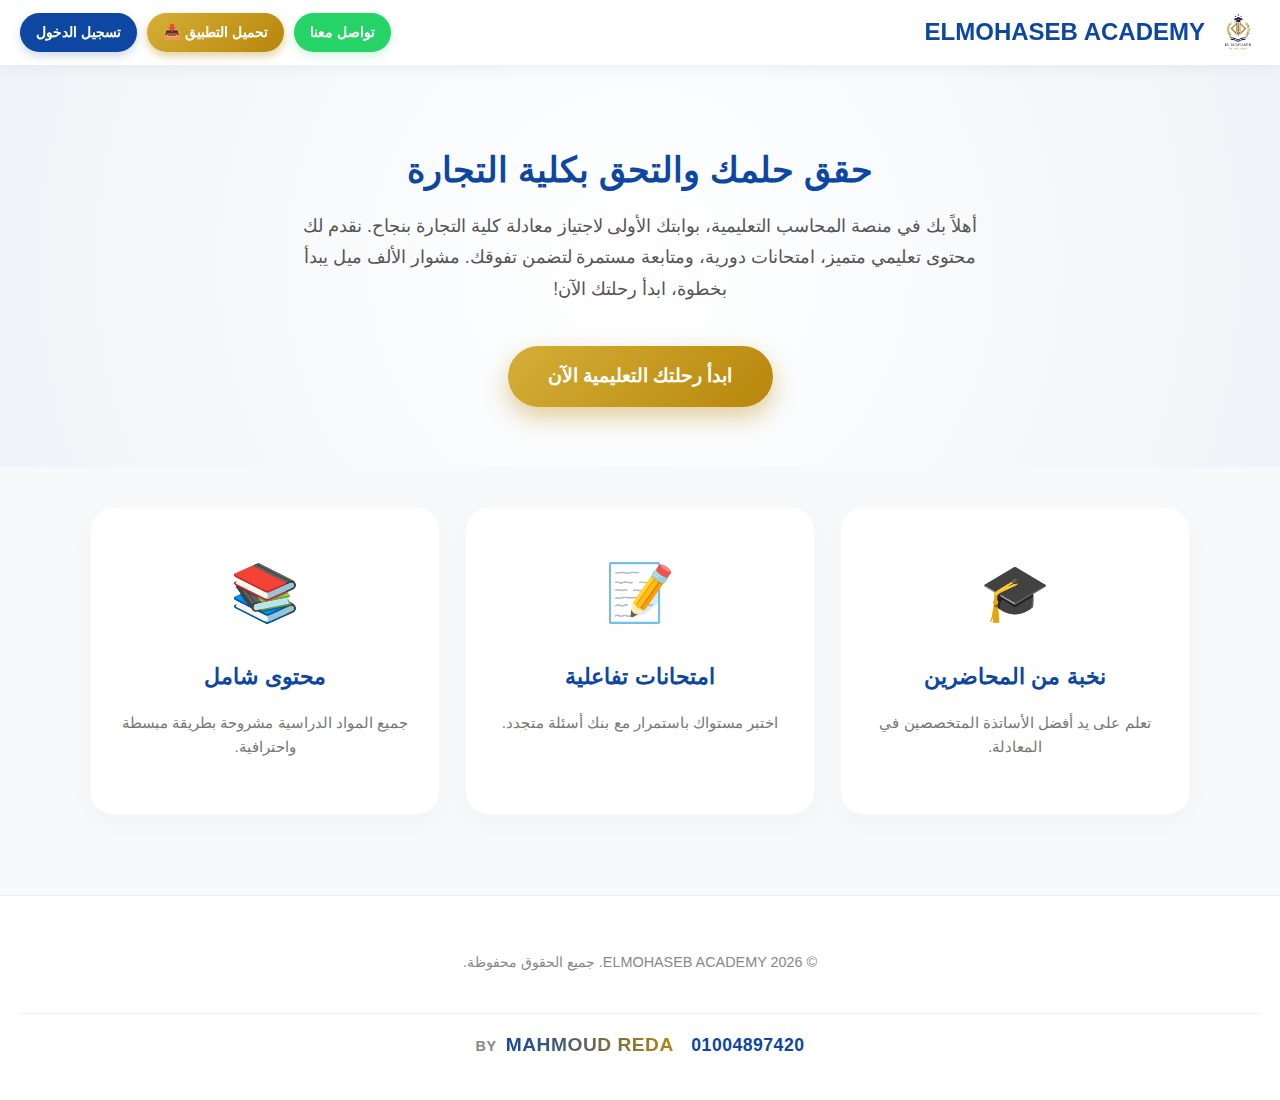
<file: index.html>
<!DOCTYPE html>
<html lang="ar" dir="rtl">

<head>
    <meta charset="UTF-8">
    <meta name="viewport" content="width=device-width, initial-scale=1.0, maximum-scale=1.0, user-scalable=no">
    <title>Elmohaseb Academy | أكاديمية المحاسب التعليمية</title>
    <link rel="icon" href="img/logo.jpg" type="image/jpeg">
    <meta http-equiv="Cache-Control" content="no-cache, no-store, must-revalidate">
    <link rel="manifest" href="manifest.json">
    <meta name="theme-color" content="#0d47a1">
    <meta name="mobile-web-app-capable" content="yes">
    <meta name="apple-mobile-web-app-capable" content="yes">
    <meta name="apple-mobile-web-app-status-bar-style" content="black-translucent">
    <meta name="apple-mobile-web-app-title" content="Elmohaseb">
    <link rel="apple-touch-icon" href="img/logo.jpg">

    <!-- Security Headers (Meta-based) -->
    <meta http-equiv="Content-Security-Policy"
        content="default-src 'self'; script-src 'self' 'unsafe-inline' https://cdn.jsdelivr.net; style-src 'self' 'unsafe-inline' https://fonts.googleapis.com; font-src 'self' https://fonts.gstatic.com; img-src 'self' data: https://fra.cloud.appwrite.io; connect-src 'self' https://fra.cloud.appwrite.io; frame-src 'self' https://wa.me https://*.youtube.com;">
    <meta name="referrer" content="no-referrer-when-downgrade">
    <meta http-equiv="X-Content-Type-Options" content="nosniff">

    <link href="https://fonts.googleapis.com/css2?family=Cairo:wght@400;600;700;800;900&display=swap" rel="stylesheet">
    <style>
        :root {
            --primary: #0d47a1;
            --secondary: #1565c0;
            --accent: #b8860b;
            --accent-glow: rgba(184, 134, 11, 0.4);
            --whatsapp: #25d366;
            --white: #ffffff;
            --text-dark: #333;
            --text-muted: #555;
            --bg-light: #f8f9fa;
        }

        body {
            background: var(--bg-light);
            font-family: 'Cairo', sans-serif;
            margin: 0;
            padding: 0;
            overflow-x: hidden;
            line-height: 1.6;
        }

        /* --- Header Styles --- */
        .landing-header {
            background: var(--white);
            padding: 10px 20px;
            box-shadow: 0 4px 15px rgba(0, 0, 0, 0.05);
            position: sticky;
            top: 0;
            z-index: 1000;
            display: flex;
            align-items: center;
            justify-content: space-between;
        }

        .brand-container {
            display: flex;
            align-items: center;
            gap: 10px;
        }

        .brand-logo {
            height: 45px;
            width: 45px;
            border-radius: 8px;
            object-fit: cover;
        }

        .brand-name {
            font-size: 1.5rem;
            font-weight: 900;
            color: var(--primary);
            margin: 0;
            text-transform: uppercase;
        }

        .header-actions {
            display: flex;
            gap: 10px;
        }

        .btn-nav {
            padding: 8px 16px;
            border-radius: 50px;
            text-decoration: none;
            font-weight: 700;
            font-size: 0.9rem;
            display: flex;
            align-items: center;
            justify-content: center;
            transition: all 0.3s ease;
        }

        .btn-whatsapp {
            background: var(--whatsapp);
            color: white;
            box-shadow: 0 4px 10px rgba(37, 211, 102, 0.2);
        }

        .btn-login {
            background: var(--primary);
            color: white;
            box-shadow: 0 4px 10px rgba(13, 71, 161, 0.2);
        }

        .btn-install-header {
            background: linear-gradient(135deg, #d4af37, #b8860b);
            color: white;
            box-shadow: 0 4px 10px var(--accent-glow);
            display: none;
            /* Hidden by default */
            border: none;
            cursor: pointer;
            font-family: inherit;
        }

        .btn-nav:hover {
            transform: translateY(-2px);
            opacity: 0.95;
        }

        /* --- Hero Section --- */
        .hero-section {
            padding: 60px 20px;
            text-align: center;
            background: radial-gradient(circle at center, #ffffff 0%, #f0f4f8 100%);
        }

        .hero-title {
            font-size: 2.2rem;
            color: var(--primary);
            font-weight: 900;
            margin-bottom: 20px;
            line-height: 1.2;
        }

        .hero-text {
            font-size: 1.1rem;
            color: var(--text-muted);
            max-width: 700px;
            margin: 0 auto 40px;
            line-height: 1.8;
        }

        .cta-button {
            display: inline-block;
            background: linear-gradient(135deg, #d4af37, #b8860b);
            color: white;
            font-size: 1.2rem;
            padding: 15px 40px;
            border-radius: 50px;
            text-decoration: none;
            font-weight: 800;
            box-shadow: 0 10px 25px var(--accent-glow);
            transition: all 0.3s ease;
        }

        .cta-button:hover {
            transform: scale(1.05);
            box-shadow: 0 15px 30px var(--accent-glow);
        }

        /* --- Features Section --- */
        .features-grid {
            display: grid;
            grid-template-columns: repeat(auto-fit, minmax(280px, 1fr));
            gap: 25px;
            padding: 40px 20px 80px;
            max-width: 1100px;
            margin: 0 auto;
        }

        .feature-card {
            background: var(--white);
            padding: 40px 30px;
            border-radius: 24px;
            text-align: center;
            box-shadow: 0 10px 30px rgba(0, 0, 0, 0.03);
            border: 1px solid rgba(0, 0, 0, 0.02);
            transition: transform 0.3s ease;
        }

        .feature-card:hover {
            transform: translateY(-10px);
        }

        .feature-icon {
            font-size: 3.5rem;
            margin-bottom: 20px;
            display: block;
        }

        .feature-card h3 {
            font-size: 1.4rem;
            color: var(--primary);
            margin-bottom: 12px;
            font-weight: 800;
        }

        .feature-card p {
            color: #777;
            font-size: 0.95rem;
            line-height: 1.6;
        }

        /* --- Footer --- */
        .main-footer {
            background: var(--white);
            padding: 40px 20px;
            text-align: center;
            border-top: 1px solid #eee;
        }

        .copyright {
            color: #888;
            font-size: 0.9rem;
            margin-bottom: 15px;
        }

        .developer-credit {
            font-size: 1rem;
            font-weight: 800;
            margin-top: 10px;
        }

        .dev-label {
            color: #888;
            font-weight: 400;
        }

        .dev-name {
            color: #333;
            margin: 0 5px;
        }

        .dev-phone {
            color: var(--primary);
        }

        /* --- Mobile Responsiveness --- */
        @media (max-width: 768px) {
            .brand-name {
                font-size: 1rem;
            }

            .btn-nav {
                padding: 6px 12px;
                font-size: 0.8rem;
            }

            .hero-title {
                font-size: 1.8rem;
            }

            .hero-text {
                font-size: 0.95rem;
                line-height: 1.6;
            }

            .cta-button {
                font-size: 1rem;
                padding: 12px 30px;
            }

            .features-grid {
                padding-bottom: 40px;
            }
        }

        @media (max-width: 480px) {
            .landing-header {
                padding: 10px 15px;
            }

            .brand-container {
                gap: 6px;
            }

            .brand-logo {
                height: 35px;
                width: 35px;
            }

            .brand-name {
                font-size: 0.85rem;
            }

            .header-actions {
                gap: 6px;
            }

            .btn-nav {
                padding: 5px 10px;
                font-size: 0.75rem;
            }

            .hero-section {
                padding: 40px 15px;
            }

            .hero-title {
                font-size: 1.6rem;
            }
        }

        @keyframes slideInDown {
            from {
                transform: translateY(-50px);
                opacity: 0;
            }

            to {
                transform: translateY(0);
                opacity: 1;
            }
        }

        /* Developer Credits Styling for Index */
        .developer-credit {
            margin-top: 1.5rem;
            padding-top: 1rem;
            font-size: 0.9rem;
            color: #888;
            font-weight: 600;
            letter-spacing: 0.5px;
            border-top: 1px solid rgba(0, 0, 0, 0.05);
            display: inline-block;
            width: 100%;
            direction: ltr;
            transition: transform 0.3s ease;
        }

        .developer-name {
            background: linear-gradient(90deg, #0d47a1, #b8860b, #0d47a1);
            background-size: 200% auto;
            background-clip: text;
            -webkit-background-clip: text;
            -webkit-text-fill-color: transparent;
            font-weight: 900;
            text-transform: uppercase;
            margin: 0 5px;
            font-size: 1.2rem;
            animation: textShine 3s linear infinite;
        }

        .developer-phone {
            color: #0d47a1;
            font-family: inherit;
            font-weight: 900;
            margin-left: 8px;
            display: inline-block;
            font-size: 1.1rem;
        }

        @keyframes textShine {
            to {
                background-position: 200% center;
            }
        }

        /* --- Install Banner Styles --- */
        #install-banner {
            position: fixed;
            bottom: 20px;
            left: 20px;
            right: 20px;
            background: rgba(255, 255, 255, 0.95);
            backdrop-filter: blur(10px);
            padding: 15px 20px;
            border-radius: 16px;
            box-shadow: 0 10px 30px rgba(0, 0, 0, 0.15);
            display: none;
            align-items: center;
            justify-content: space-between;
            z-index: 9999;
            border: 1px solid rgba(13, 71, 161, 0.1);
            animation: slideUp 0.5s cubic-bezier(0.175, 0.885, 0.32, 1.275);
        }

        @keyframes slideUp {
            from {
                transform: translateY(100px);
                opacity: 0;
            }

            to {
                transform: translateY(0);
                opacity: 1;
            }
        }

        .install-content {
            display: flex;
            align-items: center;
            gap: 12px;
            text-align: right;
        }

        .install-img {
            width: 45px;
            height: 45px;
            border-radius: 10px;
        }

        .install-text h4 {
            margin: 0;
            font-size: 0.95rem;
            color: var(--primary);
            font-weight: 800;
        }

        .install-text p {
            margin: 0;
            font-size: 0.75rem;
            color: #666;
        }

        .install-actions {
            display: flex;
            gap: 8px;
        }

        .btn-install-now {
            background: var(--primary);
            color: white;
            border: none;
            padding: 8px 15px;
            border-radius: 8px;
            font-weight: 700;
            font-size: 0.85rem;
            cursor: pointer;
        }

        .btn-install-close {
            background: #eee;
            color: #555;
            border: none;
            padding: 8px 12px;
            border-radius: 8px;
            font-weight: 700;
            font-size: 0.85rem;
            cursor: pointer;
        }
    </style>
</head>

<body>

    <header class="landing-header">
        <div class="brand-container">
            <img src="img/logo.jpg" alt="Logo" class="brand-logo">
            <h1 class="brand-name">ELMOHASEB ACADEMY</h1>
        </div>
        <div class="header-actions">
            <a href="https://wa.me/201027783480" target="_blank" class="btn-nav btn-whatsapp">
                تواصل معنا
            </a>
            <button id="header-install-btn" class="btn-nav btn-install-header" onclick="installApp()">
                تحميل التطبيق 📥
            </button>
            <a href="login.html" class="btn-nav btn-login">
                تسجيل الدخول
            </a>
        </div>
    </header>

    <section class="hero-section">
        <div class="hero-content">
            <h1 class="hero-title">حقق حلمك والتحق بكلية التجارة</h1>
            <p class="hero-text">
                أهلاً بك في منصة المحاسب التعليمية، بوابتك الأولى لاجتياز معادلة كلية التجارة بنجاح.
                نقدم لك محتوى تعليمي متميز، امتحانات دورية، ومتابعة مستمرة لتضمن تفوقك. مشوار الألف ميل يبدأ بخطوة، ابدأ
                رحلتك الآن!
            </p>
            <a href="login.html" class="cta-button">ابدأ رحلتك التعليمية الآن</a>
        </div>
    </section>

    <section class="features-grid">
        <div class="feature-card">
            <span class="feature-icon">🎓</span>
            <h3>نخبة من المحاضرين</h3>
            <p>تعلم على يد أفضل الأساتذة المتخصصين في المعادلة.</p>
        </div>
        <div class="feature-card">
            <span class="feature-icon">📝</span>
            <h3>امتحانات تفاعلية</h3>
            <p>اختبر مستواك باستمرار مع بنك أسئلة متجدد.</p>
        </div>
        <div class="feature-card">
            <span class="feature-icon">📚</span>
            <h3>محتوى شامل</h3>
            <p>جميع المواد الدراسية مشروحة بطريقة مبسطة واحترافية.</p>
        </div>
    </section>

    <footer class="main-footer">
        <p class="copyright">© ELMOHASEB ACADEMY 2026. جميع الحقوق محفوظة.</p>
        <div class="developer-credit" dir="ltr">
            BY <span class="developer-name">MAHMOUD REDA</span>
            <span class="developer-phone">01004897420</span>
        </div>
    </footer>

    <script>
        // Version control to clear cache on update
        const CURRENT_VERSION = '3.2';
        if (localStorage.getItem('platform_v') !== CURRENT_VERSION) {
            localStorage.clear();
            localStorage.setItem('platform_v', CURRENT_VERSION);
            // Optional: unregister service workers if used
        }

        // --- PWA Logic ---
        let deferredPrompt;
        const installBanner = document.getElementById('install-banner');
        const headerInstallBtn = document.getElementById('header-install-btn');

        // Show button by default if not already installed (standalone)
        if (window.matchMedia('(display-mode: standalone)').matches || window.navigator.standalone === true) {
            if (headerInstallBtn) headerInstallBtn.style.display = 'none';
        } else {
            if (headerInstallBtn) headerInstallBtn.style.display = 'flex';
        }

        // Register Service Worker
        if ('serviceWorker' in navigator) {
            window.addEventListener('load', () => {
                navigator.serviceWorker.register('./service-worker.js')
                    .then(reg => console.log('SW Registered'))
                    .catch(err => console.log('SW Failed', err));
            });
        }

        // Handle Installation Prompt
        window.addEventListener('beforeinstallprompt', (e) => {
            e.preventDefault();
            deferredPrompt = e;

            // Ensure button is visible
            if (headerInstallBtn) headerInstallBtn.style.display = 'flex';

            if (!sessionStorage.getItem('installDismissed')) {
                setTimeout(() => {
                    if (installBanner) installBanner.style.display = 'flex';
                }, 3000);
            }
        });

        function installApp() {
            if (deferredPrompt) {
                if (installBanner) installBanner.style.display = 'none';
                if (headerInstallBtn) headerInstallBtn.style.display = 'none';
                deferredPrompt.prompt();
                deferredPrompt.userChoice.then((choiceResult) => {
                    deferredPrompt = null;
                });
            } else {
                // Fallback for devices like iOS
                alert("لتثبيت التطبيق:\n1. اضغط على زر المشاركة (Share) في المتصفح.\n2. اختر 'إضافة إلى الشاشة الرئيسية' (Add to Home Screen).");
            }
        }

        function closeInstallBanner() {
            if (installBanner) installBanner.style.display = 'none';
            sessionStorage.setItem('installDismissed', 'true');
        }

        window.addEventListener('appinstalled', () => {
            if (headerInstallBtn) headerInstallBtn.style.display = 'none';
            if (installBanner) installBanner.style.display = 'none';
        });
    </script>

    <!-- Install App Banner -->
    <div id="install-banner">
        <div class="install-content">
            <img src="img/logo.jpg" alt="Logo" class="install-img">
            <div class="install-text">
                <h4>تثبيت تطبيق المحاسب</h4>
                <p>تصفح سريع وسهل الوصول من شاشتك الرئيسية</p>
            </div>
        </div>
        <div class="install-actions">
            <button class="btn-install-now" onclick="installApp()">تثبيت</button>
            <button class="btn-install-close" onclick="closeInstallBanner()">إغلاق</button>
        </div>
    </div>
</body>

</html>
</file>
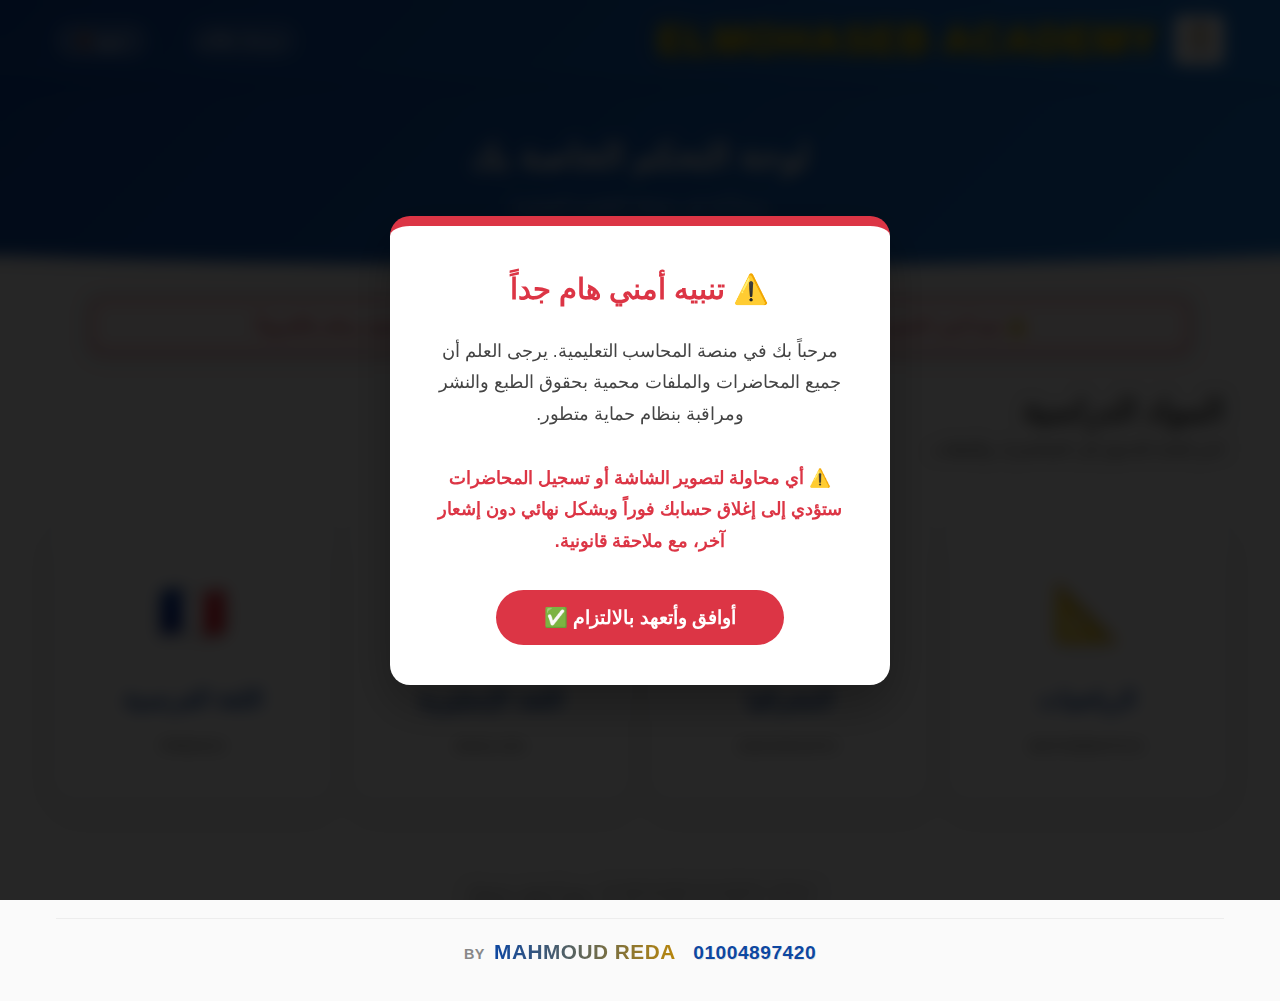
<file: dashboard.html>
<!DOCTYPE html>
<html lang="ar" dir="rtl">

<head>
    <meta charset="UTF-8">
    <meta name="viewport" content="width=device-width, initial-scale=1.0">
    <title>Elmohaseb Academy | لوحة الطالب</title>

    <!-- Security Headers (Meta-based) -->
    <meta http-equiv="Content-Security-Policy"
        content="default-src 'self'; script-src 'self' 'unsafe-inline' https://cdn.jsdelivr.net; style-src 'self' 'unsafe-inline' https://fonts.googleapis.com; font-src 'self' https://fonts.gstatic.com; img-src 'self' data: https://fra.cloud.appwrite.io; connect-src 'self' https://fra.cloud.appwrite.io; frame-src 'self' https://wa.me;">
    <meta name="referrer" content="no-referrer-when-downgrade">
    <meta http-equiv="X-Content-Type-Options" content="nosniff">
    <link rel="icon" href="img/logo.jpg" type="image/jpeg">
    <link href="https://fonts.googleapis.com/css2?family=Cairo:wght@400;600;700&display=swap" rel="stylesheet">
    <link rel="stylesheet" href="css/style.css?v=1.3">
    <style>
        /* Only keeping page-specific tweaks that aren't in style.css yet */
        .dashboard-grid {
            margin-top: 2rem;
        }

        .subject-card.locked {
            opacity: 0.6;
            filter: grayscale(1);
            cursor: not-allowed;
            position: relative;
            pointer-events: none;
            /* Disable clicks */
        }

        .subject-card.locked::after {
            content: '🔒';
            position: absolute;
            top: 10px;
            right: 10px;
            font-size: 1.5rem;
        }
    </style>
    <!-- Load Appwrite SDK and Config -->
    <script src="https://cdn.jsdelivr.net/npm/appwrite@13.0.1"></script>
    <script src="https://cdn.jsdelivr.net/npm/html2canvas@1.4.1/dist/html2canvas.min.js"></script>
    <script src="js/appwrite-config.js?v=1.1"></script>
    <script src="js/db-appwrite.js?v=1.1"></script>
    <script src="js/security.js?v=2.0"></script>
    <script>
        // Initial security logic moved to js/security.js


        // --- LOGIC ---
        document.addEventListener('DOMContentLoaded', async () => {
            if (window.initSecurity) window.initSecurity();

            // Check Login
            const displayName = localStorage.getItem('user_display_name');
            const userEmail = localStorage.getItem('user_email');

            if (!userEmail) {
                // console.log("No user logged in (Dev Mode)");
                // Redirect if strict: window.location.href = 'login.html';
            }

            // Set Welcome Message
            const nameToDisplay = displayName || (userEmail ? userEmail.split('@')[0] : 'طالب');
            document.getElementById('welcomeMsg').textContent = `مرحبا، ${nameToDisplay}`;


            document.getElementById('logoutBtn').addEventListener('click', async () => {
                localStorage.removeItem('user_email');
                localStorage.removeItem('user_display_name');
                window.location.href = 'login.html';
            });

            // Security Warning Display Logic
            window.closeSecurityWarning = function () {
                document.getElementById('security-warning-modal').style.display = 'none';
                sessionStorage.setItem('security_warned', 'true');
            };

            if (!sessionStorage.getItem('security_warned')) {
                document.getElementById('security-warning-modal').style.display = 'flex';
            }

            // --- Subject Permissions Logic (Real-time Sync) ---
            async function syncPermissions() {
                console.log("🔄 Syncing permissions...");
                const userId = localStorage.getItem('user_id');

                if (userId && window.dbUserGet) {
                    try {
                        const currentUser = await window.dbUserGet(userId);
                        if (currentUser) {
                            console.log("✅ Current user data fetched:", currentUser);
                            localStorage.setItem('user_permitted_subjects', currentUser.permittedSubjects || "");
                        } else {
                            console.warn("⚠️ Could not fetch user data for ID:", userId);
                        }
                    } catch (e) { console.error("Sync error:", e); }
                }

                // Default to ALL if nothing is set in localStorage yet (for first-time migration)
                let permittedStr = localStorage.getItem('user_permitted_subjects');
                if (permittedStr === null) {
                    permittedStr = "math,geo,eng,fr"; // Initial fallback
                }

                const permitted = permittedStr.split(',').filter(s => s.trim());
                console.log("🔍 Permitted subjects:", permitted);

                const subjectCards = document.querySelectorAll('.subject-card');
                let visibleCount = 0;

                subjectCards.forEach(card => {
                    const href = card.getAttribute('data-href') || card.getAttribute('href') || "";
                    if (!card.hasAttribute('data-href')) card.setAttribute('data-href', href); // Save original href

                    const url = new URL(href, window.location.origin);
                    const subjectId = url.searchParams.get('id');

                    if (subjectId) {
                        if (permitted.length > 0 && !permitted.includes(subjectId)) {
                            card.classList.add('locked');
                            card.removeAttribute('href'); // Remove link
                            card.style.display = 'flex'; // Ensure it's visible
                        } else {
                            card.classList.remove('locked');
                            card.setAttribute('href', card.getAttribute('data-href')); // Restore link
                            card.style.display = 'flex';
                            visibleCount++;
                        }
                    }
                });

                if (visibleCount === 0 && permittedStr !== "") {
                    console.warn("🚫 No matching subjects found for permissions:", permitted);
                }

                if (visibleCount === 0) {
                    const grid = document.querySelector('.dashboard-grid');
                    grid.innerHTML = `
                        <div style="grid-column: 1 / -1; text-align: center; padding: 3rem; background: #fff; border-radius: 16px; border: 2px dashed #ddd;">
                            <div style="font-size: 3rem; margin-bottom: 1rem;">🔒</div>
                            <h3 style="color: #333; margin-bottom: 0.5rem;">لا يوجد مواد مفعلة حالياً</h3>
                            <p style="color: #666;">يرجى التواصل مع الإدارة لتفعيل المواد الخاصة بك.</p>
                            <a href="tel:01027783480" style="display: inline-block; margin-top: 1rem; color: #0d47a1; font-weight: bold; text-decoration: none; border: 1px solid #0d47a1; padding: 8px 20px; border-radius: 8px;">اتصل بالدعم الفني 📞</a>
                        </div>
                    `;
                }
            }

            syncPermissions();
        });
    </script>
</head>

<body>
    <div id="security-overlay">
        <h2>⚠️ تحذير أمني</h2>
        <p>تم اكتشاف محاولة تصوير أو تسجيل للشاشة.</p>
        <p>سيتم إغلاق الحساب في حالة التكرار.</p>
    </div>

    <!-- Security Warning Modal (Shows once per session) -->
    <div id="security-warning-modal" style="display: none;">
        <div class="warning-card">
            <h2>⚠️ تنبيه أمني هام جداً</h2>
            <p>مرحباً بك في منصة المحاسب التعليمية. يرجى العلم أن جميع المحاضرات والملفات محمية بحقوق الطبع والنشر
                ومراقبة بنظام حماية متطور.</p>
            <p style="color: #dc3545; font-weight: bold;">⚠️ أي محاولة لتصوير الشاشة أو تسجيل المحاضرات ستؤدي إلى إغلاق
                حسابك فوراً وبشكل نهائي دون إشعار آخر، مع ملاحقة قانونية.</p>
            <button class="btn-confirm" onclick="closeSecurityWarning()">أوافق وأتعهد بالالتزام ✅</button>
        </div>
    </div>

    <nav class="main-nav">
        <div class="container nav-container">
            <div style="display: flex; align-items: center; gap: 15px;">
                <img src="img/logo.jpg" alt="Logo" style="height: 50px; border-radius: 8px;">
                <h1 class="brand-text"
                    style="font-size: 2.5rem; margin: 0; font-weight: 900; letter-spacing: 2px; color: #ffd700; text-shadow: 2px 2px 4px rgba(0,0,0,0.5), 0 0 15px rgba(255,215,0,0.6);">
                    ELMOHASEB ACADEMY</h1>
            </div>

            <div class="nav-actions">
                <div class="user-profile">
                    <span id="welcomeMsg" class="welcome-msg">مرحبا</span>
                </div>
                <div class="nav-separator"></div>
                <button id="logoutBtn" class="logout-btn">خروج 🚪</button>
            </div>
        </div>
    </nav>

    <div class="header-section">
        <div class="container">
            <h1 class="brand-text" style="color: white;">لوحة التحكم الخاصة بك</h1>
            <p style="color: white; margin-top: 0.5rem; opacity: 0.9;">مرحباً بك في منصتك التعليمية المعتمدة</p>
        </div>
    </div>

    <!-- Persistent Warning Banner -->
    <div class="persistent-warning">
        <span>⚠️ تنبيه أمني: التصوير أو التسجيل أو الخروج من نافذة المنصة يعرض حسابك للإغلاق الفوري. المحتوى مراقب
            إلكترونياً.</span>
    </div>


    <div class="container">
        <div style="margin-top: 2rem;">
            <h1>المواد الدراسية</h1>
            <p>اختر المادة للدخول إلى المحاضرات والملفات</p>
        </div>

        <div class="dashboard-grid">
            <!-- Subject 1 -->
            <a href="subject.html?id=math" class="subject-card">
                <div class="subject-icon">📐</div>
                <h2>الرياضيات</h2>
                <p>Mathematics</p>
            </a>

            <!-- Subject 2 -->
            <a href="subject.html?id=geo" class="subject-card">
                <div class="subject-icon">🌍</div>
                <h2>الجغرافيا</h2>
                <p>Geography</p>
            </a>

            <!-- Subject 3 -->
            <a href="subject.html?id=eng" class="subject-card">
                <div class="subject-icon">🇬🇧</div>
                <h2>اللغة الإنجليزية</h2>
                <p>English</p>
            </a>

            <!-- Subject 4 -->
            <a href="subject.html?id=fr" class="subject-card">
                <div class="subject-icon">🇫🇷</div>
                <h2>اللغة الفرنسية</h2>
                <p>French</p>
            </a>
        </div>

        <footer style="margin-top: 3rem; text-align: center; padding-bottom: 2rem;">
            <p style="color: #888; font-size: 0.9rem;">© ELMOHASEB ACADEMY 2026. جميع الحقوق محفوظة.</p>
            <div class="developer-credit">
                BY <span class="developer-name">MAHMOUD REDA</span>
                <span class="developer-phone">01004897420</span>
            </div>
        </footer>

    </div>
</body>

</html>
</file>
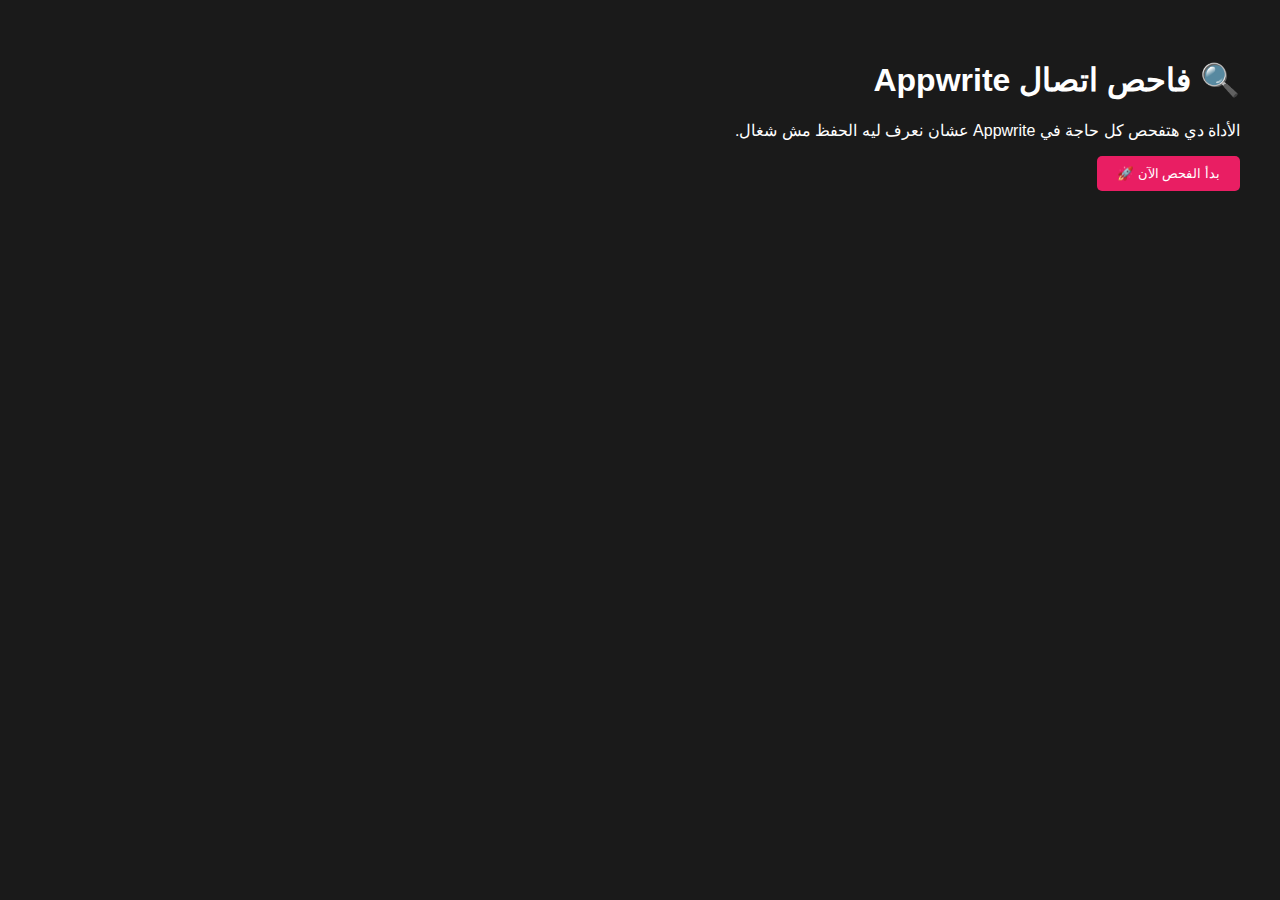
<file: debug_appwrite.html>
<!DOCTYPE html>
<html lang="ar" dir="rtl">

<head>
    <meta charset="UTF-8">
    <title>فاحص Appwrite - Diagnostic Tool</title>
    <link href="https://fonts.googleapis.com/css2?family=Cairo:wght@400;700&display=swap" rel="stylesheet">
    <style>
        body {
            font-family: 'Cairo', sans-serif;
            background: #1a1a1a;
            color: white;
            padding: 2rem;
        }

        .card {
            background: #2a2a2a;
            padding: 1.5rem;
            border-radius: 10px;
            margin-bottom: 1rem;
            border: 1px solid #444;
        }

        .success {
            color: #00ff00;
        }

        .error {
            color: #ff4444;
        }

        .warning {
            color: #ffaa00;
        }

        pre {
            background: #000;
            padding: 10px;
            border-radius: 5px;
            overflow-x: auto;
            color: #0f0;
            font-size: 0.8rem;
        }

        button {
            padding: 10px 20px;
            cursor: pointer;
            background: #e91e63;
            color: white;
            border: none;
            border-radius: 5px;
        }
    </style>
</head>

<body>
    <h1>🔍 فاحص اتصال Appwrite</h1>
    <p>الأداة دي هتفحص كل حاجة في Appwrite عشان نعرف ليه الحفظ مش شغال.</p>

    <button onclick="runDiagnostics()">بدأ الفحص الآن 🚀</button>

    <div id="results"></div>

    <script src="https://cdn.jsdelivr.net/npm/appwrite@13.0.1"></script>
    <script src="js/appwrite-config.js"></script>
    <script>
        async function runDiagnostics() {
            const results = document.getElementById('results');
            results.innerHTML = '';

            function log(title, status, details = '') {
                const div = document.createElement('div');
                div.className = 'card';
                div.innerHTML = `
                    <h3 class="${status}">${title}</h3>
                    ${details ? `<pre>${details}</pre>` : ''}
                `;
                results.appendChild(div);
            }

            const { client, databases, DB_ID, COLLECTIONS } = window.appwrite;

            // 1. Check Configuration
            log('إعدادات الاتصال', 'success',
                `Endpoint: ${client.config.endpoint}\nProject ID: ${client.config.project}\nDatabase ID: ${DB_ID}`);

            // 2. Check Database Access (Smoke Test)
            try {
                // Try listing documents to check connectivity
                const docs = await databases.listDocuments(DB_ID, COLLECTIONS.MATERIALS, [Appwrite.Query.limit(1)]);
                log('اتصال قاعدة البيانات', 'success', `تم الاتصال بنجاح. عدد الوثائق: ${docs.total}`);
            } catch (e) {
                log('اتصال قاعدة البيانات', 'error', `فشل الوصول للقاعدة: ${e.message}\n(كود الخطأ: ${e.code || 'غير معروف'})`);
                if (e.message.includes('fetch')) {
                    log('تحليل السبب', 'error', 'غالباً المشكلة هي CORS لأنك بتفتح الملف من file://.\nجرب تشغل الموقع بـ Live Server.');
                }
            }

            // 3. Check Collections Availability
            const cols = ['MATERIALS', 'USERS', 'LOGS'];
            for (const colKey of cols) {
                const colId = COLLECTIONS[colKey];
                try {
                    await databases.listDocuments(DB_ID, colId, [Appwrite.Query.limit(1)]);
                    log(`الكوليكشن ${colKey}`, 'success', `المعرف: ${colId}\nالحالة: متاح وقابل للقراءة بنجاح.`);
                } catch (e) {
                    if (e.code === 404) {
                        log(`الكوليكشن ${colKey}`, 'error', `غير موجود! تأكد من إنشاء كوليكشن بـ ID: ${colId}`);
                    } else if (e.code === 401 || e.code === 403) {
                        log(`الكوليكشن ${colKey}`, 'warning', `موجود ولكن لا تملك صلاحية القراءة.\nلازم تروح Appwrite -> Collection -> Settings -> Permissions وتضيف "Any" وتفعل Read.`);
                    } else if (e.message.includes('fetch')) {
                        // Already logged above
                    } else {
                        log(`الكوليكشن ${colKey}`, 'error', `خطأ: ${e.message}`);
                    }
                }
            }
        }
    </script>
</body>

</html>
</file>
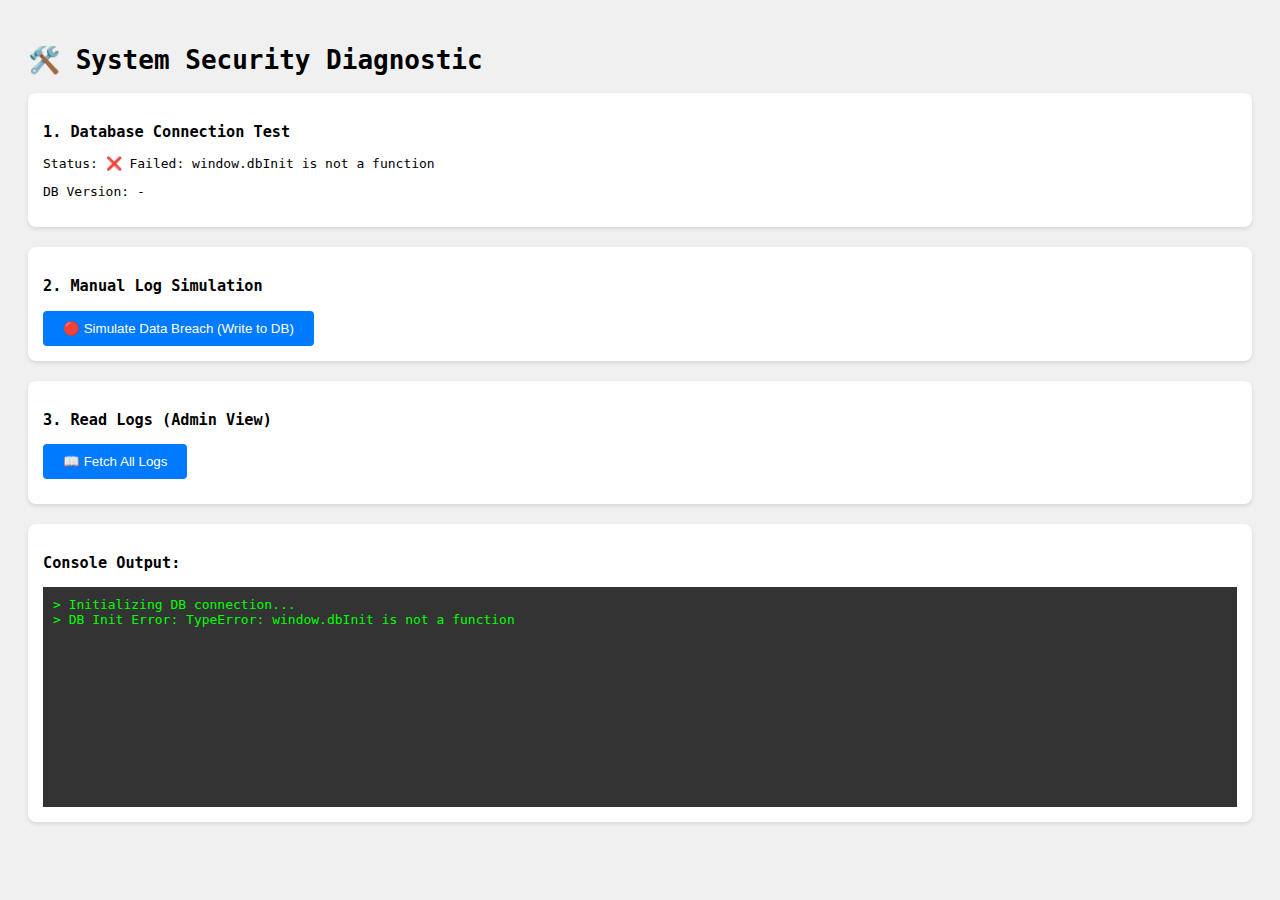
<file: debug_test.html>
<!DOCTYPE html>
<html lang="en">

<head>
    <meta charset="UTF-8">
    <title>System Diagnostic</title>
    <!-- Load Firebase Compat -->
    <script src="https://www.gstatic.com/firebasejs/10.7.1/firebase-app-compat.js"></script>
    <script src="https://www.gstatic.com/firebasejs/10.7.1/firebase-firestore-compat.js"></script>
    <script src="https://www.gstatic.com/firebasejs/10.7.1/firebase-storage-compat.js"></script>
    <script src="js/db-firebase.js"></script>
    <style>
        body {
            font-family: monospace;
            padding: 20px;
            background: #f0f0f0;
        }

        .box {
            background: white;
            padding: 15px;
            border-radius: 8px;
            margin-bottom: 20px;
            box-shadow: 0 2px 4px rgba(0, 0, 0, 0.1);
        }

        button {
            padding: 10px 20px;
            cursor: pointer;
            background: #007bff;
            color: white;
            border: none;
            border-radius: 4px;
        }

        #logOutput {
            white-space: pre-wrap;
            background: #333;
            color: #0f0;
            padding: 10px;
            height: 200px;
            overflow: auto;
        }
    </style>
</head>

<body>
    <h1>🛠️ System Security Diagnostic</h1>

    <div class="box">
        <h3>1. Database Connection Test</h3>
        <p>Status: <span id="dbStatus">Waiting...</span></p>
        <p>DB Version: <span id="dbVersionDisplay">-</span></p>
    </div>

    <div class="box">
        <h3>2. Manual Log Simulation</h3>
        <button onclick="testLog()">🔴 Simulate Data Breach (Write to DB)</button>
    </div>

    <div class="box">
        <h3>3. Read Logs (Admin View)</h3>
        <button onclick="readLogs()">📖 Fetch All Logs</button>
        <div id="logResults" style="margin-top:10px;"></div>
    </div>

    <div class="box">
        <h3>Console Output:</h3>
        <div id="logOutput"></div>
    </div>

    <script>
        function log(msg) {
            const el = document.getElementById('logOutput');
            el.textContent += `> ${msg}\n`;
            console.log(msg);
        }

        async function initCheck() {
            try {
                log("Initializing DB connection...");
                const db = await window.dbInit();
                document.getElementById('dbStatus').textContent = "✅ Connected";
                document.getElementById('dbStatus').style.color = "green";
                document.getElementById('dbVersionDisplay').textContent = db.version;
                log(`Success. DB Name: ${db.name}, Version: ${db.version}`);
                log(`Object Stores: ${Array.from(db.objectStoreNames).join(', ')}`);

                if (!db.objectStoreNames.contains('security_logs')) {
                    log("❌ CRITICAL ERROR: 'security_logs' table is MISSING!");
                    document.getElementById('dbStatus').textContent += " (Corrupted Schema)";
                } else {
                    log("✅ Schema looks correct ('security_logs' exists).");
                }

            } catch (e) {
                document.getElementById('dbStatus').textContent = "❌ Failed: " + e.message;
                log("DB Init Error: " + e);
            }
        }

        async function testLog() {
            log("Attempting to write log entry...");
            try {
                const entry = {
                    id: Date.now(),
                    username: 'Test_User_' + Math.floor(Math.random() * 1000),
                    type: 'MANUAL_TEST_EVENT',
                    timestamp: Date.now()
                };
                await window.dbLogAdd(entry);
                log("✅ Write Success! ID: " + entry.id);
            } catch (e) {
                log("❌ Write Failed: " + e.message);
            }
        }

        async function readLogs() {
            log("Reading database...");
            try {
                const logs = await window.dbLogGetAll();
                log(`Found ${logs.length} entries.`);

                const html = logs.map(l =>
                    `<div style="border-bottom:1px solid #eee; padding:5px;">
                        <b>${new Date(l.timestamp).toLocaleTimeString()}</b>: ${l.username} - ${l.type}
                    </div>`
                ).join('');
                document.getElementById('logResults').innerHTML = html || "No logs found.";
            } catch (e) {
                log("❌ Read Failed: " + e.message);
            }
        }

        // Run init on load
        initCheck();
    </script>
</body>

</html>
</file>
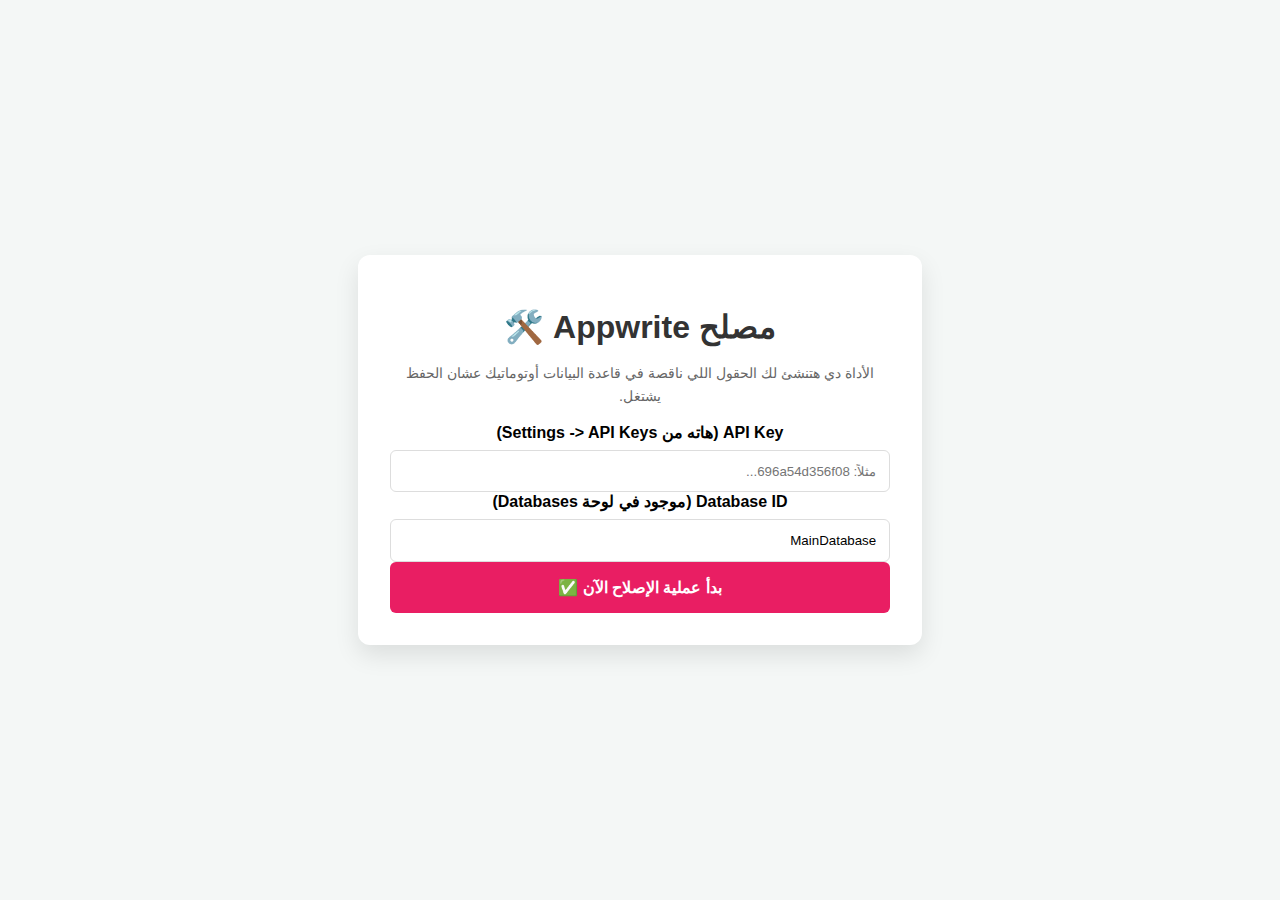
<file: fix-appwrite.html>
<!DOCTYPE html>
<html lang="ar" dir="rtl">

<head>
    <meta charset="UTF-8">
    <meta name="viewport" content="width=device-width, initial-scale=1.0">
    <title>مُصلح قاعدة بيانات Appwrite</title>
    <link href="https://fonts.googleapis.com/css2?family=Cairo:wght@400;700&display=swap" rel="stylesheet">
    <style>
        body {
            font-family: 'Cairo', sans-serif;
            background: #f4f7f6;
            display: flex;
            align-items: center;
            justify-content: center;
            height: 100vh;
            margin: 0;
        }

        .card {
            background: white;
            padding: 2rem;
            border-radius: 12px;
            box-shadow: 0 10px 25px rgba(0, 0, 0, 0.1);
            width: 100%;
            max-width: 500px;
            text-align: center;
        }

        h1 {
            color: #333;
            margin-bottom: 1rem;
        }

        p {
            color: #666;
            font-size: 0.9rem;
            line-height: 1.6;
        }

        .input-group {
            margin: 1.5rem 0;
            text-align: right;
        }

        label {
            display: block;
            margin-bottom: 0.5rem;
            font-weight: bold;
        }

        input {
            width: 100%;
            padding: 0.8rem;
            border: 1px solid #ddd;
            border-radius: 6px;
            box-sizing: border-box;
            font-family: inherit;
        }

        button {
            background: #E91E63;
            color: white;
            border: none;
            padding: 1rem 2rem;
            border-radius: 6px;
            cursor: pointer;
            font-size: 1rem;
            font-weight: bold;
            width: 100%;
            transition: background 0.3s;
        }

        button:hover {
            background: #C2185B;
        }

        button:disabled {
            background: #ccc;
            cursor: not-allowed;
        }

        #logs {
            margin-top: 1.5rem;
            text-align: left;
            background: #222;
            color: #0f0;
            padding: 1rem;
            border-radius: 6px;
            font-family: monospace;
            font-size: 0.8rem;
            max-height: 200px;
            overflow-y: auto;
            display: none;
        }
    </style>
</head>

<body>
    <div class="card">
        <h1>مصلح Appwrite 🛠️</h1>
        <p>الأداة دي هتنشئ لك الحقول اللي ناقصة في قاعدة البيانات أوتوماتيك عشان الحفظ يشتغل.</p>

        <div class="form-group">
            <label>API Key (هاته من Settings -> API Keys)</label>
            <input type="password" id="apiKey" placeholder="مثلاً: 696a54d356f08..." required>
        </div>

        <div class="form-group">
            <label>Database ID (موجود في لوحة Databases)</label>
            <input type="text" id="dbIdInput" value="MainDatabase" placeholder="مثلاً: MainDatabase">
        </div>

        <button id="fixBtn">بدأ عملية الإصلاح الآن ✅</button>

        <div id="logs"></div>

        <!-- Manual Guide Section -->
        <div id="manualGuide"
            style="display:none; margin-top:20px; text-align:right; border-top: 2px solid #dc3545; padding-top:20px;">
            <h3 style="color:#dc3545;">⚠️ فشل النظام التلقائي؟ إليك الحل اليدوي البسيط:</h3>
            <p>المتصفح يمنع الاتصال المباشر لآمان حسابك. اتبع هذه الخطوات في لوحة Appwrite:</p>
            <ol>
                <li>اذهب لـ <b>Databases</b> وافتح قاعدة البيانات الخاصة بك.</li>
                <li>اضغط <b>Create Collection</b> وسمّها: <code>Security Logs</code> ومعرفها (ID) يجب أن يكون:
                    <code>security_logs</code>.
                </li>
                <li>داخل الكوليكشن، اذهب لتبويب <b>Attributes</b> وأضف الحقول التالية (كلها من نوع String):
                    <ul>
                        <li><code>userId</code> (Size: 100)</li>
                        <li><code>action</code> (Size: 255)</li>
                        <li><code>details</code> (Size: 1000)</li>
                        <li><code>timestamp</code> (Size: 100)</li>
                        <li><code>ip</code> (Size: 50)</li>
                    </ul>
                </li>
                <li><b>(خطوة مهمة جداً):</b> اذهب لتبويب <b>Settings</b> داخل الكوليكشن، وتحت <b>Permissions</b> اضغط
                    Add Role، اختر <b>Any</b> وفعّل خيار <b>Create</b> و <b>Read</b>.</li>
            </ol>
            <p>بعد الانتهاء، سيعمل السجل فوراً!</p>
        </div>
    </div>

    <script src="https://cdn.jsdelivr.net/npm/appwrite@13.0.1"></script>
    <script src="js/appwrite-config.js"></script>
    <script>
        const fixBtn = document.getElementById('fixBtn');
        const logsEl = document.getElementById('logs');
        const apiKeyInput = document.getElementById('apiKey');
        const dbIdInput = document.getElementById('dbIdInput');
        const manualGuide = document.getElementById('manualGuide');


        function log(msg, color = '#0f0') {
            logsEl.style.display = 'block';
            const line = document.createElement('div');
            line.style.color = color;
            line.innerHTML = `> ${msg}`;
            logsEl.appendChild(line);
            logsEl.scrollTop = logsEl.scrollHeight;
        }

        fixBtn.addEventListener('click', async () => {
            const key = apiKeyInput.value.trim();
            if (!key) return alert("يرجى إدخال الـ API Key أولاً");

            fixBtn.disabled = true;
            fixBtn.textContent = 'جاري الإصلاح... ⏳';
            logsEl.innerHTML = '';
            manualGuide.style.display = 'none'; // Hide manual guide on new attempt

            const { client, DB_ID, COLLECTIONS } = window.appwrite;

            // We need to use server-side style headers if possible, 
            // but the web SDK doesn't support API keys easily for security.
            // WORKAROUND: We will use window.fetch to call the Appwrite API directly using the key.

            // Fallback for endpoint/project if SDK version varies
            const dbIdUsed = dbIdInput.value.trim() || DB_ID;

            // Fallback for endpoint/project if SDK version varies
            const endpoint = client.config.endpoint || 'https://fra.cloud.appwrite.io/v1';
            const project = client.config.project || '69662d2200214465b1d3';

            log(`المشروع: ${project} | قاعدة البيانات: ${dbIdUsed}`, '#888');

            const headers = {
                'Content-Type': 'application/json',
                'X-Appwrite-Project': project,
                'X-Appwrite-Key': key
            };

            async function listDatabases() {
                log(`البحث عن قواعد البيانات في المشروع... 🔍`);
                const url = `${endpoint}/databases`;
                try {
                    const res = await fetch(url, { headers });
                    const data = await res.json();
                    if (res.ok) {
                        return data.databases || [];
                    } else {
                        throw new Error(data.message);
                    }
                } catch (e) {
                    log(`❌ فشل الاتصال بالمشروع: ${e.message}`, '#F44336');
                    return [];
                }
            }

            async function createCollection(dbId, collectionId, name) {
                log(`جاري التأكد من كوليكشن: ${name} (${collectionId})...`);
                const url = `${endpoint}/databases/${dbId}/collections`;
                try {
                    const res = await fetch(url, {
                        method: 'POST',
                        headers,
                        body: JSON.stringify({
                            collectionId: collectionId,
                            name: name,
                            permissions: ['create("any")', 'read("any")'],
                            documentSecurity: false
                        })
                    });
                    const data = await res.json();
                    if (res.ok) {
                        log(`✅ تم إنشاء الكوليكشن: ${name}`, '#4CAF50');
                        return true;
                    } else if (data.code === 409) {
                        log(`ℹ️ الكوليكشن ${name} موجود بالفعل.`, '#FFC107');
                        return true;
                    } else {
                        throw new Error(data.message);
                    }
                } catch (e) {
                    log(`❌ فشل في ${name}: ${e.message}`, '#F44336');
                    return false;
                }
            }

            async function createAttribute(dbId, collectionId, key, type, extra = {}) {
                log(`جاري التأكد من الحقل: ${key}...`);
                const url = `${endpoint}/databases/${dbId}/collections/${collectionId}/attributes/${type}`;
                try {
                    const res = await fetch(url, {
                        method: 'POST',
                        headers,
                        body: JSON.stringify({ key, ...extra })
                    });
                    const data = await res.json();
                    if (res.ok) {
                        log(`✅ تم إنشاء الحقل: ${key}`, '#4CAF50');
                    } else if (data.code === 409) {
                        log(`ℹ️ الحقل ${key} موجود بالفعل.`, '#FFC107');
                    } else {
                        throw new Error(data.message);
                    }
                } catch (e) {
                    log(`⚠️ الحقل ${key}: ${e.message}`);
                }
            }

            try {
                log('بدأ عملية الفحص الشاملة... ⚙️');

                // 1. Discover Real DB ID
                let actualDbId = dbIdUsed;
                try {
                    const dbs = await listDatabases();
                    if (dbs.length > 0) {
                        const dbExists = dbs.find(d => d.$id === dbIdUsed);
                        if (!dbExists) {
                            actualDbId = dbs[0].$id;
                            log(`⚠️ تنبيه: الـ ID الافتراضي (${dbIdUsed}) غير موجود.`, '#FFC107');
                            log(`🔍 تم العثور على قاعدة بيانات بديلة: <b>${actualDbId}</b>`, '#007bff');
                        } else {
                            log(`✅ تم التأكد من وجود قاعدة البيانات: ${dbIdUsed}`, '#4CAF50');
                        }
                    } else {
                        log(`ℹ️ لم يتم العثور على قواعد بيانات، سنحاول الاستمرار بـ ID: ${dbIdUsed}`, '#888');
                    }
                } catch (discoveryErr) {
                    log(`⚠️ فشل البحث التلقائي (Discovery)، سنحاول يدويًا...`, '#FFC107');
                }

                // 2. Create/Verify Collections
                log('--- خطوة 1: الكوليكشنز ---');
                log(`جاري العمل على قاعدة البيانات: ${actualDbId}...`);

                const c1 = await createCollection(actualDbId, COLLECTIONS.MATERIALS, 'Materials');
                const c2 = await createCollection(actualDbId, COLLECTIONS.USERS, 'Users');
                const c3 = await createCollection(actualDbId, COLLECTIONS.LOGS, 'Security Logs');

                if (!c3) {
                    manualGuide.style.display = 'block';
                    throw new Error("فشل إنشاء كوليكشن السجلات. يرجى اتباع الدليل اليدوي في الأسفل.");
                }

                log('--- خطوة 2: الحقول (Attributes) ---');

                // Security Logs Attributes (The most important right now)
                log('تجهيز حقول Security Logs...');
                const lAttrs = [
                    { k: 'userId', t: 'string', ex: { size: 100, required: true } },
                    { k: 'action', t: 'string', ex: { size: 255, required: true } },
                    { k: 'details', t: 'string', ex: { size: 1000, required: false } },
                    { k: 'timestamp', t: 'string', ex: { size: 100, required: true } },
                    { k: 'ip', t: 'string', ex: { size: 50, required: false } }
                ];

                for (const a of lAttrs) {
                    await createAttribute(actualDbId, COLLECTIONS.LOGS, a.k, a.t, a.ex);
                }

                // Users Attributes
                log('تجهيز حقول Users...');
                const uAttrs = [
                    { k: 'id', t: 'string', ex: { size: 50, required: true } }, // String for $id mirror
                    { k: 'firstName', t: 'string', ex: { size: 100, required: false } },
                    { k: 'lastName', t: 'string', ex: { size: 100, required: false } },
                    { k: 'email', t: 'string', ex: { size: 255, required: false } },
                    { k: 'username', t: 'string', ex: { size: 100, required: true } },
                    { k: 'password', t: 'string', ex: { size: 100, required: true } },
                    { k: 'passwordHash', t: 'string', ex: { size: 255, required: false } },
                    { k: 'createdAt', t: 'string', ex: { size: 100, required: false } },
                    { k: 'creationDate', t: 'string', ex: { size: 100, required: false } }, // Schema compatibility
                    { k: 'isSuspended', t: 'boolean', ex: { required: false, default: false } },
                    { k: 'isActive', t: 'boolean', ex: { required: false, default: true } },
                    { k: 'deviceId', t: 'string', ex: { size: 255, required: false } },
                    { k: 'avatar', t: 'string', ex: { size: 1000, required: false } }
                ];
                for (const a of uAttrs) { await createAttribute(actualDbId, COLLECTIONS.USERS, a.k, a.t, a.ex); }

                // Materials Attributes
                log('تجهيز حقول Materials...');
                const mAttrs = [
                    { k: 'id', t: 'string', ex: { size: 50, required: true } },
                    { k: 'subjectId', t: 'string', ex: { size: 50, required: true } },
                    { k: 'subjectDisplay', t: 'string', ex: { size: 100, required: true } },
                    { k: 'sectionId', t: 'string', ex: { size: 50, required: true } },
                    { k: 'sectionDisplay', t: 'string', ex: { size: 100, required: true } },
                    { k: 'title', t: 'string', ex: { size: 255, required: true } },
                    { k: 'desc', t: 'string', ex: { size: 1000, required: false } },
                    { k: 'url', t: 'string', ex: { size: 500, required: true } },
                    { k: 'isBlob', t: 'boolean', ex: { required: false, default: false } },
                    { k: 'size', t: 'integer', ex: { required: false, min: 0 } },
                    { k: 'date', t: 'string', ex: { size: 100, required: false } }
                ];
                for (const a of mAttrs) { await createAttribute(actualDbId, COLLECTIONS.MATERIALS, a.k, a.t, a.ex); }

                log('--- خطوة 3: تخزين الملفات (Storage) ---');
                const BUCKET_ID = window.appwrite.BUCKET_ID || '696634ee001b4024cc9d';
                log(`جاري ضبط صلاحيات الباكت: ${BUCKET_ID}...`);
                try {
                    const bucketUrl = `${endpoint}/storage/buckets/${BUCKET_ID}`;
                    // Update Bucket Permissions
                    await fetch(bucketUrl, {
                        method: 'PUT', // or PATCH depending on version, Appwrite API uses PUT for update usually
                        headers,
                        body: JSON.stringify({
                            permissions: ['create("any")', 'read("any")', 'update("users")', 'delete("users")'],
                            name: "Main Storage",
                            enabled: true,
                            fileSecurity: false
                        })
                    });
                    log('✅ تم تحديث صلاحيات التخزين بنجاح!', '#4CAF50');
                } catch (bErr) {
                    log(`⚠️ تحذير: لم نتمكن من تعديل الباكت أوتوماتيكياً (ربما API Key غير كافٍ للتخزين).`, '#FFC107');
                }

                log('---');
                log('🎉 تمت المهمة بنجاح!', '#4CAF50');
                if (actualDbId !== DB_ID) {
                    alert(`✅ انتهى! ولكن انتبه:\n\nلقد وجدنا أن الـ ID الحقيقي لقاعدة البيانات هو:\n${actualDbId}\n\nيجب عليك تغيير الـ DB_ID في ملف js/appwrite-config.js ليعمل السجل.`);
                } else {
                    alert("✅ تم إصلاح قاعدة البيانات بنجاح! يمكنك الآن تجربة السجل.");
                }

                log('---');
                log('🎉 تمت العملية بنجاح! انتظر دقيقة ثم جرب الموقع الآن.', '#fff');
                alert('✅ تم إصلاح قاعدة البيانات بنجاح! يمكنك الآن تجربة الإضافة من لوحة التحكم.');

            } catch (err) {
                log(`⛔ خطأ عام: ${err.message}`, '#F44336');
            } finally {
                fixBtn.disabled = false;
                fixBtn.textContent = 'بدأ عملية الإصلاح الآن ✅';
            }
        });
    </script>
</body>

</html>
</file>
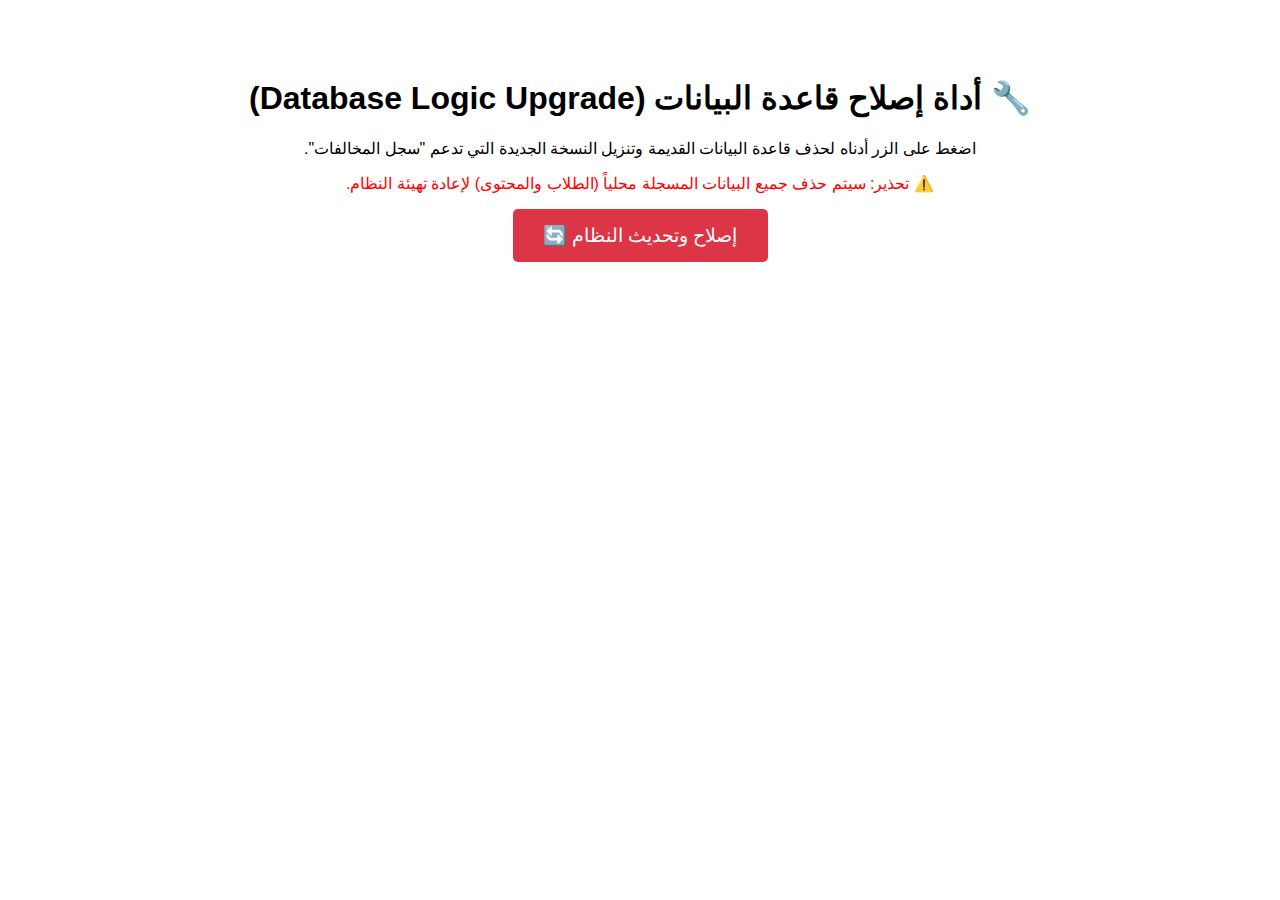
<file: fix_db.html>
<!DOCTYPE html>
<html lang="ar" dir="rtl">

<head>
    <meta charset="UTF-8">
    <meta name="viewport" content="width=device-width, initial-scale=1.0">
    <title>إصلاح قاعدة البيانات</title>
    <style>
        body {
            font-family: sans-serif;
            text-align: center;
            padding-top: 50px;
        }

        button {
            padding: 15px 30px;
            font-size: 1.2rem;
            background: #dc3545;
            color: white;
            border: none;
            border-radius: 5px;
            cursor: pointer;
        }
    </style>
</head>

<body>
    <h1>🔧 أداة إصلاح قاعدة البيانات (Database Logic Upgrade)</h1>
    <p>اضغط على الزر أدناه لحذف قاعدة البيانات القديمة وتنزيل النسخة الجديدة التي تدعم "سجل المخالفات".</p>
    <p style="color:red;">⚠️ تحذير: سيتم حذف جميع البيانات المسجلة محلياً (الطلاب والمحتوى) لإعادة تهيئة النظام.</p>

    <button onclick="fixDatabase()">إصلاح وتحديث النظام 🔄</button>

    <div id="status" style="margin-top:20px; font-weight:bold;"></div>

    <script>
        function fixDatabase() {
            const status = document.getElementById('status');
            status.textContent = "جاري الحذف...";

            const req = indexedDB.deleteDatabase('CommercePlatformDB');

            req.onsuccess = () => {
                status.style.color = 'green';
                status.textContent = "✅ تم تحديث النظام بنجاح! يمكنك إغلاق هذه الصفحة والعودة للمنصة.";
                setTimeout(() => {
                    window.location.href = 'index.html'; // Go back to login
                }, 2000);
            };

            req.onerror = () => {
                status.style.color = 'red';
                status.textContent = "❌ حدث خطأ أثناء الحذف.";
            };

            req.onblocked = () => {
                status.style.color = 'orange';
                status.textContent = "⚠️ يرجى إغلاق أي صفحات أخرى مفتوحة للمنصة (Admin/Subject) ثم المحاولة مرة أخرى.";
            };
        }
    </script>
</body>

</html>
</file>
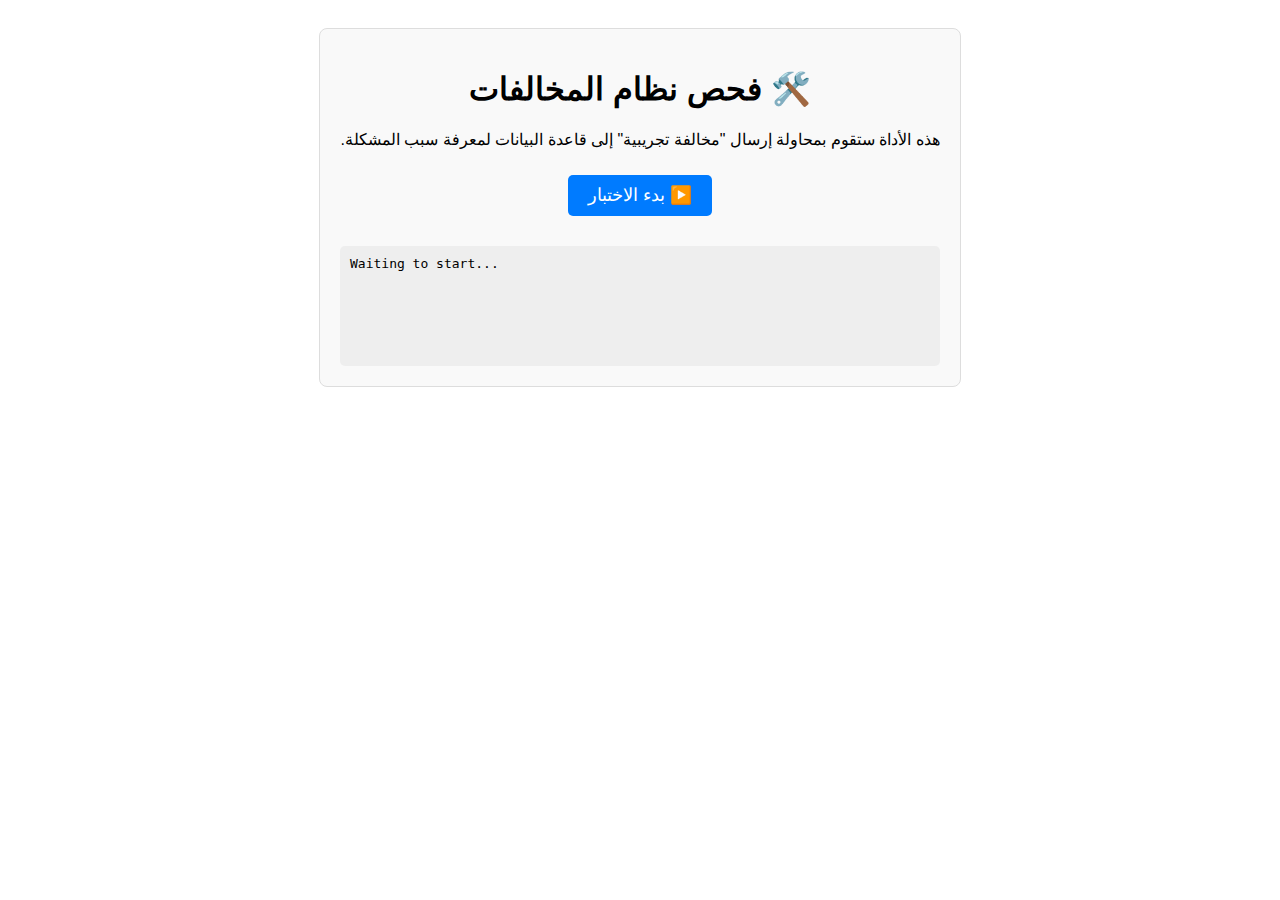
<file: fix_logs.html>
<!DOCTYPE html>
<html lang="ar" dir="rtl">

<head>
    <meta charset="UTF-8">
    <meta name="viewport" content="width=device-width, initial-scale=1.0">
    <title>تشخيص مشاكل التسجيل (Logs Diagnostic)</title>
    <style>
        body {
            font-family: 'Segoe UI', Tahoma, Geneva, Verdana, sans-serif;
            padding: 20px;
            text-align: center;
        }

        .box {
            background: #f9f9f9;
            border: 1px solid #ddd;
            padding: 20px;
            border-radius: 8px;
            max-width: 600px;
            margin: 0 auto;
        }

        button {
            padding: 10px 20px;
            font-size: 1.1rem;
            cursor: pointer;
            background: #007bff;
            color: white;
            border: none;
            border-radius: 5px;
            margin: 10px;
        }

        #status {
            margin-top: 20px;
            text-align: left;
            background: #eee;
            padding: 10px;
            border-radius: 5px;
            min-height: 100px;
            font-family: monospace;
            direction: ltr;
        }

        .error {
            color: red;
            font-weight: bold;
        }

        .success {
            color: green;
            font-weight: bold;
        }
    </style>
    <!-- Dependencies -->
    <script src="https://cdn.jsdelivr.net/npm/appwrite@13.0.1"></script>
    <script src="js/appwrite-config.js"></script>
    <script src="js/db-appwrite.js"></script>
</head>

<body>
    <div class="box">
        <h1>🛠️ فحص نظام المخالفات</h1>
        <p>هذه الأداة ستقوم بمحاولة إرسال "مخالفة تجريبية" إلى قاعدة البيانات لمعرفة سبب المشكلة.</p>

        <button onclick="runTest()">▶️ بدء الاختبار</button>
        <div id="status">Waiting to start...</div>
    </div>

    <script>
        const log = (msg, type = 'info') => {
            const el = document.getElementById('status');
            const color = type === 'error' ? 'red' : (type === 'success' ? 'green' : 'black');
            el.innerHTML += `<div style="color:${color}">[${new Date().toLocaleTimeString()}] ${msg}</div>`;
        };

        async function runTest() {
            document.getElementById('status').innerHTML = '';
            log("Starting diagnostics...", 'info');

            if (window.location.protocol === 'file:') {
                log("⚠️ تحذير: أنت فاتح الملف مباشرة (Double Click).", 'error');
                log("⛔ المتصفح بيمنع الاتصال لأسباب أمنية في نظام الملفات.", 'error');
                log("💡 الحل: لازم تفتح الملف ده عن طريق Live Server من الـ VS Code (زي ما بتفتح الموقع).", 'black');
                log("👉 Right Click -> Open with Live Server", 'blue');
                alert("خطأ: أنت فاتح الملف غلط! \n\nلازم تفتحه بـ Live Server من البرنامج وليس Double Click.");
                return;
            }

            if (!window.dbLogAdd) {
                log("❌ Critical Error: dbLogAdd function is NOT loaded. Check script paths.", 'error');
                return;
            }

            // 1. Check Config
            log(`Config Loaded. Project ID: ${window.appwrite?.client?.config?.project}`, 'info');
            log(`DB ID: ${window.appwrite?.DB_ID}`, 'info');
            log(`Collection ID: ${window.appwrite?.COLLECTIONS?.LOGS}`, 'info');

            const startObj = {
                userId: 'Diag_User',
                action: 'DIAGNOSTIC_TEST',
                details: 'Testing connection from fix_logs.html',
                timestamp: new Date().toISOString()
            };

            // 2. Try Add
            try {
                log("⏳ Attempting to write log to DB...", 'blue');
                const res = await window.dbLogAdd(startObj);
                console.log(res);
                if (res && res.$id) {
                    log(`✅ SUCCESS! Log written with ID: ${res.$id}`, 'success');
                    log("🎉 قاعدة البيانات سليمة وتستقبل المخالفات بنجاح.", 'success');
                    log("💡 إذا كانت المخالفات لا تسجل عند الضغط على PrintScreen، فالمشكلة في **الزرار** أو **المتصفح** وليس في السيرفر.", 'black');
                } else {
                    log("⚠️ Warning: Operation finished but no ID returned.", 'error');
                }
            } catch (e) {
                console.error(e);
                log(`❌ FAILED: ${e.message}`, 'error');
                if (e.code === 401) {
                    log("🗝️ السبب (401): نقص صلاحيات. Collection Permissions يجب أن تكون Role: Any -> Create.", 'error');
                } else if (e.code === 400) {
                    log("📋 السبب (400): البيانات غير مطابقة. تأكد من أن الـ Attributes (userId, action, details...) موجودة ونوعها String.", 'error');
                }
            }
        }
    </script>
</body>

</html>
</file>
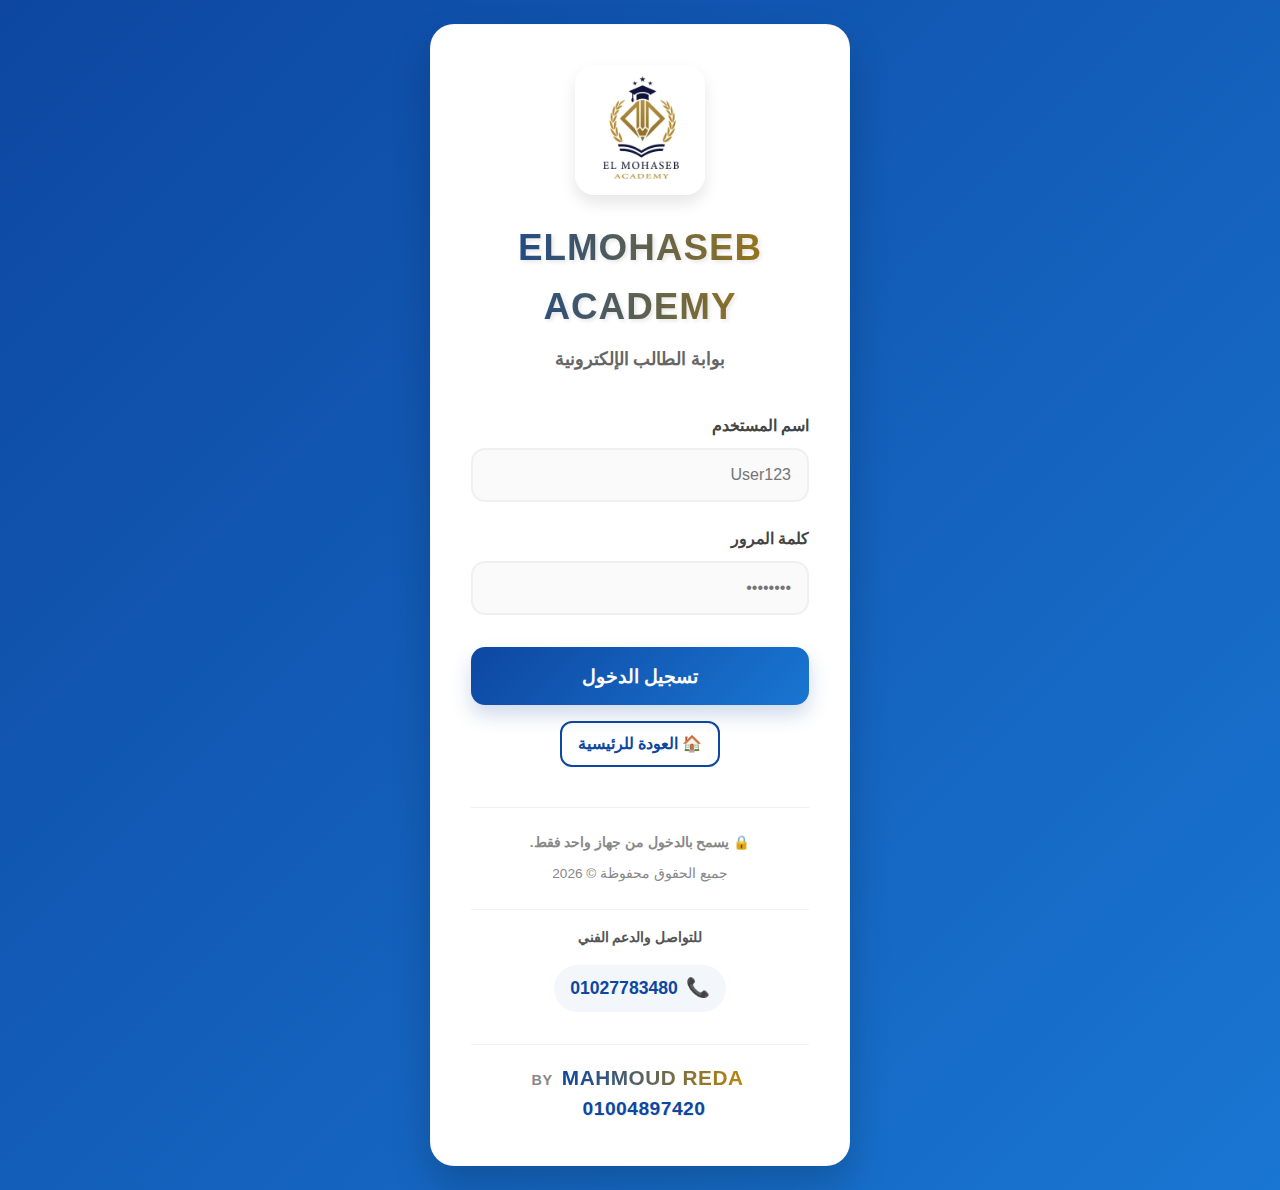
<file: login.html>
<!DOCTYPE html>
<html lang="ar" dir="rtl">

<head>
    <meta charset="UTF-8">
    <meta name="viewport" content="width=device-width, initial-scale=1.0">
    <title>Elmohaseb Academy | تسجيل الدخول</title>
    <link rel="icon" href="img/logo.jpg" type="image/jpeg">
    <link href="https://fonts.googleapis.com/css2?family=Cairo:wght@400;600;700&display=swap" rel="stylesheet">
    <link rel="stylesheet" href="css/style.css?v=1.3">
    <link rel="manifest" href="manifest.json">
    <meta name="theme-color" content="#0d47a1">
    <meta name="mobile-web-app-capable" content="yes">
    <meta name="apple-mobile-web-app-capable" content="yes">
    <meta name="apple-mobile-web-app-status-bar-style" content="black-translucent">
    <link rel="apple-touch-icon" href="img/logo.jpg">

    <style>
        /* --- Install Banner Styles --- */
        #install-banner {
            position: fixed;
            bottom: 20px;
            left: 20px;
            right: 20px;
            background: rgba(255, 255, 255, 0.95);
            backdrop-filter: blur(10px);
            padding: 15px 20px;
            border-radius: 16px;
            box-shadow: 0 10px 30px rgba(0, 0, 0, 0.15);
            display: none;
            align-items: center;
            justify-content: space-between;
            z-index: 9999;
            border: 1px solid rgba(13, 71, 161, 0.1);
            animation: slideUp 0.5s cubic-bezier(0.175, 0.885, 0.32, 1.275);
            direction: rtl;
        }

        @keyframes slideUp {
            from {
                transform: translateY(100px);
                opacity: 0;
            }

            to {
                transform: translateY(0);
                opacity: 1;
            }
        }

        .install-content {
            display: flex;
            align-items: center;
            gap: 12px;
            text-align: right;
        }

        .install-img {
            width: 45px;
            height: 45px;
            border-radius: 10px;
        }

        .install-text h4 {
            margin: 0;
            font-size: 0.95rem;
            color: #0d47a1;
            font-weight: 800;
        }

        .install-text p {
            margin: 0;
            font-size: 0.75rem;
            color: #666;
        }

        .install-actions {
            display: flex;
            gap: 8px;
        }

        .btn-install-now {
            background: #0d47a1;
            color: white;
            border: none;
            padding: 8px 15px;
            border-radius: 8px;
            font-weight: 700;
            font-size: 0.85rem;
            cursor: pointer;
        }

        .btn-install-close {
            background: #eee;
            color: #555;
            border: none;
            padding: 8px 12px;
            border-radius: 8px;
            font-weight: 700;
            font-size: 0.85rem;
            cursor: pointer;
        }
    </style>

    <!-- Load Appwrite SDK and Config -->
    <script src="https://cdn.jsdelivr.net/npm/appwrite@13.0.1"></script>
    <script src="js/appwrite-config.js?v=1.1"></script>
    <script src="js/db-appwrite.js?v=1.1"></script>
    <script>
        // --- CONFIG ---
        // Admin access is now handled via secure database check, no hardcoded passwords.
        const ADMIN_USER = "admin";

        // --- SECURITY ---
        function initSecurity() {
            document.addEventListener('contextmenu', event => event.preventDefault());

            const showOverlay = () => {
                const overlay = document.getElementById('security-overlay');
                if (overlay) {
                    overlay.style.display = 'flex';
                    setTimeout(() => { overlay.style.display = 'none'; }, 3000);
                }
            };

            document.addEventListener('keydown', (e) => {
                if (e.key === 'F12' || (e.ctrlKey && e.shiftKey && (e.key === 'I' || e.key === 'J')) || (e.ctrlKey && e.key === 'U')) { e.preventDefault(); return false; }
                if ((e.ctrlKey && e.key === 'p') || (e.ctrlKey && e.key === 's')) { e.preventDefault(); alert("Action disabled"); return false; }
                if (e.key === 'PrintScreen') {
                    navigator.clipboard.writeText("");
                    showOverlay();
                    alert("Taking screenshots is prohibited.");
                    document.body.style.opacity = '0';
                    setTimeout(() => { document.body.style.opacity = '1'; }, 1000);

                    if (window.dbLogAdd) {
                        window.dbLogAdd({ userId: 'Guest/Login', action: 'PrintScreen Attempt', timestamp: new Date().toISOString() });
                    }
                }
            });
            window.addEventListener('focus', () => {
                const overlay = document.getElementById('security-overlay');
                if (overlay) overlay.style.display = 'none';
                document.querySelectorAll('body > *:not(#security-overlay)').forEach(el => el.style.visibility = 'visible');
                document.body.style.opacity = '1';
                document.body.style.display = 'block';
            });
            window.addEventListener('blur', () => {
                const overlay = document.getElementById('security-overlay');
                if (overlay) overlay.style.display = 'flex';
                document.querySelectorAll('body > *:not(#security-overlay)').forEach(el => el.style.visibility = 'hidden');
            });
        }

        // --- DEVICE FINGERPRINT ---
        function getDeviceFingerprint() {
            // Simple but effective for local testing: OS + Browser + Screen + Timezone
            const data = [
                navigator.userAgent,
                // screen.height, // Removed height/width as they can change on zoom/resize slightly
                // screen.width, 
                Intl.DateTimeFormat().resolvedOptions().timeZone
            ];
            // Simple hash
            let str = data.join('|');
            let hash = 0;
            for (let i = 0; i < str.length; i++) {
                const char = str.charCodeAt(i);
                hash = ((hash << 5) - hash) + char;
                hash = hash & hash; // Convert to 32bit integer
            }
            return Math.abs(hash).toString(16);
        }

        // --- APP ENTRY ---
        document.addEventListener('DOMContentLoaded', () => {
            initSecurity();
            const loginForm = document.getElementById('loginForm');
            if (loginForm) {
                loginForm.addEventListener('submit', handleLogin);
            }
        });

        async function handleLogin(e) {
            e.preventDefault();
            const usernameInput = document.getElementById('username').value.trim();
            const password = document.getElementById('password').value;
            const messageEl = document.getElementById('loginMessage');

            messageEl.style.display = 'none';
            messageEl.textContent = '';

            try {
                if (usernameInput === ADMIN_USER) {
                    // Admin login will be verified via database role check below
                    console.log("Admin attempt, checking database role...");
                }

                // 2. Check Database for Student
                if (!window.dbUserLogin) {
                    throw new Error("Local DB not loaded.");
                }

                const user = await window.dbUserLogin(usernameInput, password);
                console.log("Login check result:", user);

                if (user) {
                    if (user.isSuspended) {
                        throw new Error("⛔ تم تعطيل هذا الحساب. يرجى مراجعة الإدارة.");
                    }

                    // Check if Admin by Role
                    const isRoleAdmin = user.role === 'admin';

                    if (isRoleAdmin) {
                        localStorage.setItem('user_role', 'admin');
                        localStorage.setItem('is_master_admin', 'false');
                        localStorage.setItem('user_display_name', `${user.firstName || ''} ${user.lastName || ''}`.trim() || user.username);
                        localStorage.setItem('user_email', user.email || (user.username + '@admin.com'));
                        localStorage.setItem('admin_user', JSON.stringify(user));
                        window.location.href = 'admin.html';
                        return;
                    }

                    // Device Check logic for Students
                    const currentDevice = getDeviceFingerprint();

                    if (user.deviceId) {
                        if (user.deviceId !== currentDevice) {
                            throw new Error("⛔ غير مسموح بالدخول من جهاز جديد. الحساب مرتبط بجهاز آخر.");
                        }
                    } else {
                        // First time login - Bind device
                        user.deviceId = currentDevice;
                        await window.dbUserUpdate(user); // Confirm binding
                    }

                    // Success
                    localStorage.setItem('user_role', 'student');
                    const fullName = `${user.firstName || ''} ${user.lastName || ''}`.trim() || user.username;
                    localStorage.setItem('user_id', user.id || user.$id);
                    localStorage.setItem('user_display_name', fullName);
                    localStorage.setItem('user_email', user.username + '@student.com'); // Mock email
                    localStorage.setItem('user_permitted_subjects', user.permittedSubjects || "math,geo,eng,fr");

                    // Security Audit Logging - Restricted to only non-sensitive actions

                    window.location.href = 'dashboard.html';
                } else {
                    throw new Error("اسم المستخدم أو كلمة المرور غير صحيحة");
                }

            } catch (error) {
                console.error(error);
                messageEl.style.display = 'block';
            }
        }


        // --- PWA Logic ---
        let deferredPrompt;
        const installBanner = document.getElementById('install-banner');
        const headerInstallBtn = document.getElementById('header-install-btn');

        // Check if already installed
        if (window.matchMedia('(display-mode: standalone)').matches || window.navigator.standalone === true) {
            if (headerInstallBtn) headerInstallBtn.style.display = 'none';
        } else {
            // Show by default if not standalone
            if (headerInstallBtn) headerInstallBtn.style.display = 'block';
        }

        // Register Service Worker
        if ('serviceWorker' in navigator) {
            window.addEventListener('load', () => {
                navigator.serviceWorker.register('./service-worker.js')
                    .then(reg => console.log('SW Registered'))
                    .catch(err => console.log('SW Failed', err));
            });
        }

        // Handle Installation Prompt
        window.addEventListener('beforeinstallprompt', (e) => {
            e.preventDefault();
            deferredPrompt = e;

            // Ensure button is visible
            if (headerInstallBtn) headerInstallBtn.style.display = 'block';

            if (!sessionStorage.getItem('installDismissed')) {
                setTimeout(() => {
                    if (installBanner) installBanner.style.display = 'flex';
                }, 3000);
            }
        });

        function installApp() {
            if (deferredPrompt) {
                if (installBanner) installBanner.style.display = 'none';
                if (headerInstallBtn) headerInstallBtn.style.display = 'none';
                deferredPrompt.prompt();
                deferredPrompt.userChoice.then((choiceResult) => {
                    deferredPrompt = null;
                });
            } else {
                alert("لتثبيت التطبيق:\n1. اضغط على زر المشاركة (Share) في المتصفح.\n2. اختر 'إضافة إلى الشاشة الرئيسية' (Add to Home Screen).");
            }
        }

        function closeInstallBanner() {
            if (installBanner) installBanner.style.display = 'none';
            sessionStorage.setItem('installDismissed', 'true');
        }

        window.addEventListener('appinstalled', () => {
            if (headerInstallBtn) headerInstallBtn.style.display = 'none';
            if (installBanner) installBanner.style.display = 'none';
        });
    </script>
</head>

<body>
    <div id="security-overlay">
        <h2>⚠️ تحذير أمني</h2>
        <p>تم اكتشاف محاولة تصوير أو تسجيل للشاشة.</p>
        <p>سيتم إغلاق الحساب في حالة التكرار.</p>
    </div>

    <div class="login-wrapper"
        style="background: var(--primary-gradient); min-height: 100vh; display: flex; align-items: center; justify-content: center; padding: 1.5rem;">
        <div class="card login-card"
            style="width: 100%; max-width: 420px; padding: 2.5rem; border-radius: 24px; box-shadow: 0 20px 40px rgba(0,0,0,0.2); background: #ffffff;">
            <div class="login-header" style="margin-bottom: 2.5rem; text-align: center;">
                <img src="img/logo.jpg" alt="ELMOHASEB ACADEMY" class="logo-img"
                    style="max-width: 130px; border-radius: 20px; margin-bottom: 1.5rem; box-shadow: 0 8px 16px rgba(0,0,0,0.1);">
                <h1 class="brand-text" style="font-size: 2.3rem; margin-bottom: 0.5rem; display: block;">ELMOHASEB
                    ACADEMY</h1>
                <p style="color: #666; font-weight: 700; font-size: 1.1rem;">بوابة الطالب الإلكترونية</p>
            </div>

            <form id="loginForm">
                <div class="form-group" style="margin-bottom: 1.5rem; text-align: right;">
                    <label for="username"
                        style="display: block; margin-bottom: 0.6rem; font-weight: 800; color: #444;">اسم
                        المستخدم</label>
                    <input type="text" id="username" required placeholder="User123"
                        style="width: 100%; padding: 1rem; border: 2px solid #f0f0f0; border-radius: 14px; font-size: 1rem; transition: all 0.3s; background: #fafafa;">
                </div>

                <div class="form-group" style="margin-bottom: 2rem; text-align: right;">
                    <label for="password"
                        style="display: block; margin-bottom: 0.6rem; font-weight: 800; color: #444;">كلمة
                        المرور</label>
                    <input type="password" id="password" required placeholder="••••••••"
                        style="width: 100%; padding: 1rem; border: 2px solid #f0f0f0; border-radius: 14px; font-size: 1rem; transition: all 0.3s; background: #fafafa;">
                </div>

                <div id="loginMessage" class="error-msg"
                    style="margin-bottom: 1.5rem; color: #dc3545; font-weight: 700; text-align: center; display: none;">
                </div>

                <button type="submit" class="btn btn-primary"
                    style="width: 100%; padding: 1.1rem; font-size: 1.2rem; font-weight: 900; border-radius: 14px; box-shadow: 0 10px 20px rgba(13, 71, 161, 0.2);">تسجيل
                    الدخول</button>
            </form>

            <div
                style="margin-top: 1rem; text-align: center; display: flex; flex-direction: column; gap: 10px; align-items: center;">
                <button id="header-install-btn" onclick="installApp()"
                    style="display: none; text-decoration: none; background: linear-gradient(135deg, #d4af37, #b8860b); color: white; border: none; font-weight: 800; font-size: 1rem; width: 100%; max-width: 200px; padding: 0.7rem 1rem; border-radius: 12px; transition: all 0.3s; cursor: pointer; box-shadow: 0 4px 15px rgba(184, 134, 11, 0.3);">
                    تحميل التطبيق 📥
                </button>
                <a href="index.html"
                    style="text-decoration: none; color: #0d47a1; font-weight: 800; font-size: 1rem; display: inline-block; padding: 0.5rem 1rem; border: 2px solid #0d47a1; border-radius: 12px; transition: all 0.3s; width: fit-content;">🏠
                    العودة للرئيسية</a>
            </div>

            <div class="login-footer"
                style="margin-top: 2.5rem; text-align: center; color: #888; border-top: 1px solid #f0f0f0; padding-top: 1.5rem;">
                <p style="margin-bottom: 0.6rem; font-weight: 600;">🔒 يسمح بالدخول من جهاز واحد فقط.</p>
                <p style="font-size: 0.85rem;">جميع الحقوق محفوظة © 2026</p>
            </div>

            <div class="contact-info" style="margin-top: 1.5rem; text-align: center;">
                <p style="margin-bottom: 1rem; color: #555; font-weight: 600;">للتواصل والدعم الفني</p>
                <a href="tel:01027783480" class="phone-link" style="margin-bottom: 1rem;">
                    <span class="phone-icon">📞</span> 01027783480
                </a>
                <div class="developer-credit" dir="ltr">
                    BY <span class="developer-name">MAHMOUD REDA</span>
                    <span class="developer-phone">01004897420</span>
                </div>
            </div>
        </div>
    </div>

    <!-- Install App Banner -->
    <div id="install-banner">
        <div class="install-content">
            <img src="img/logo.jpg" alt="Logo" class="install-img">
            <div class="install-text">
                <h4>تثبيت تطبيق المحاسب</h4>
                <p>تصفح سريع وسهل الوصول من شاشتك الرئيسية</p>
            </div>
        </div>
        <div class="install-actions">
            <button class="btn-install-now" onclick="installApp()">تثبيت</button>
            <button class="btn-install-close" onclick="closeInstallBanner()">إغلاق</button>
        </div>
    </div>
</body>

</html>
</file>
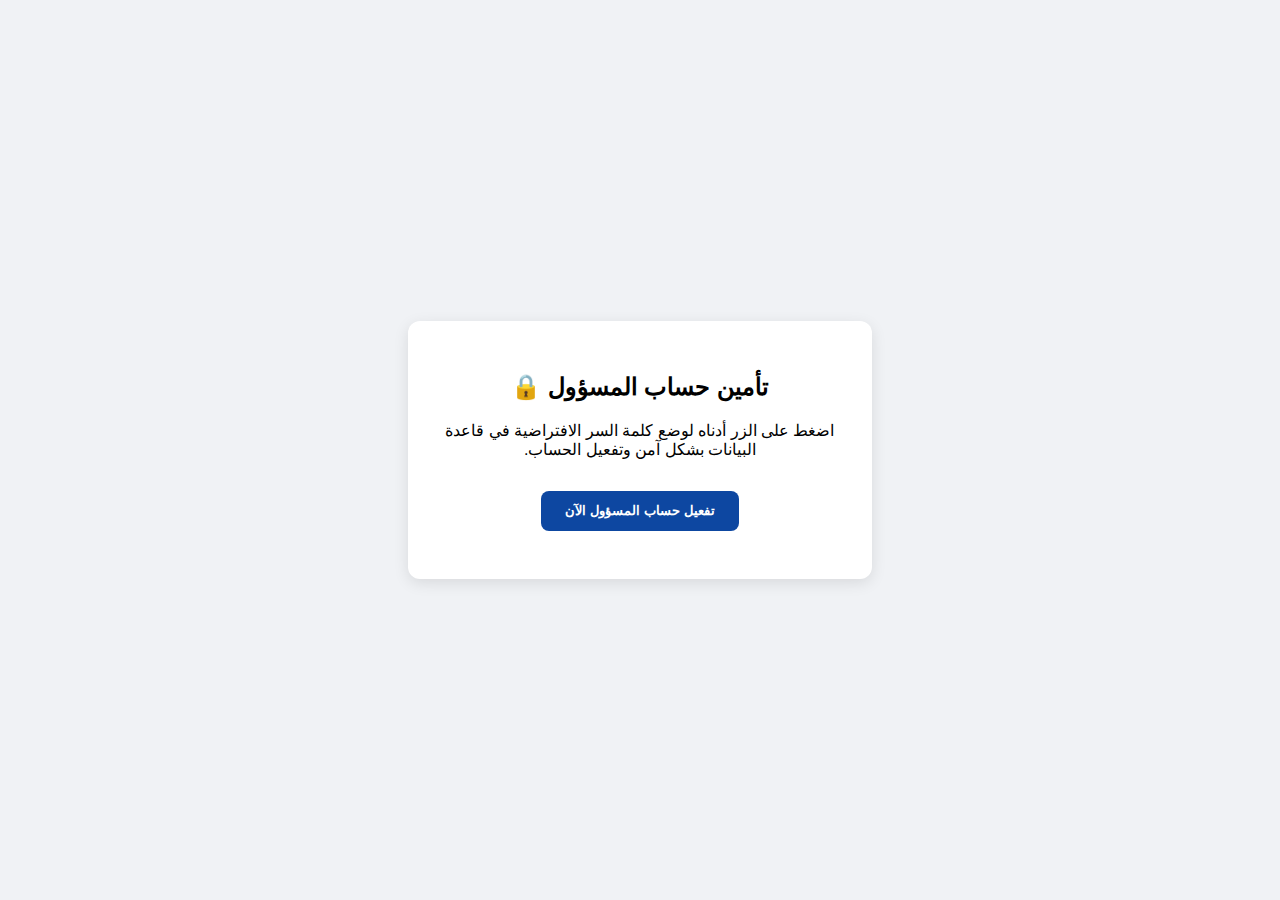
<file: secure-init.html>
<!DOCTYPE html>
<html lang="ar" dir="rtl">

<head>
    <meta charset="UTF-8">
    <title>تهيئة حساب المسؤول | ELMOHASEB ACADEMY</title>
    <link href="https://fonts.googleapis.com/css2?family=Cairo:wght@400;700&display=swap" rel="stylesheet">
    <style>
        body {
            font-family: 'Cairo', sans-serif;
            background: #f0f2f5;
            display: flex;
            align-items: center;
            justify-content: center;
            height: 100vh;
            margin: 0;
        }

        .card {
            background: white;
            padding: 2rem;
            border-radius: 12px;
            box-shadow: 0 4px 15px rgba(0, 0, 0, 0.1);
            text-align: center;
            max-width: 400px;
        }

        button {
            background: #0d47a1;
            color: white;
            border: none;
            padding: 0.8rem 1.5rem;
            border-radius: 8px;
            cursor: pointer;
            font-weight: bold;
            margin-top: 1rem;
        }

        #status {
            margin-top: 1rem;
            font-size: 0.9rem;
        }
    </style>
</head>

<body>
    <div class="card">
        <h2>تأمين حساب المسؤول 🔒</h2>
        <p>اضغط على الزر أدناه لوضع كلمة السر الافتراضية في قاعدة البيانات بشكل آمن وتفعيل الحساب.</p>
        <button id="initBtn">تفعيل حساب المسؤول الآن</button>
        <div id="status"></div>
    </div>

    <script src="https://cdn.jsdelivr.net/npm/appwrite@13.0.1"></script>
    <script src="js/appwrite-config.js"></script>
    <script src="js/db-appwrite.js"></script>
    <script>
        document.getElementById('initBtn').onclick = async () => {
            const btn = document.getElementById('initBtn');
            const status = document.getElementById('status');

            if (window.location.protocol === 'file:') {
                status.innerHTML = "⚠️ تنبيه: المتصفح يمنع الاتصال بـ Appwrite عند فتح الملف مباشرة (file://).<br>يرجى استخدام <b>Live Server</b> أو رفع الملف على استضافة.";
                status.style.color = "orange";
                return;
            }

            btn.disabled = true;
            status.textContent = "جاري العمل... ⏳";
            status.style.color = "inherit";

            try {
                if (!window.appwrite || !window.appwrite.databases) {
                    throw new Error("لم يتم تحميل إعدادات Appwrite بشكل صحيح. تأكد من وجود ملفات js في مكانها.");
                }

                const { databases, DB_ID, COLLECTIONS, Query } = window.appwrite;

                console.log("Checking for admin user in DB:", DB_ID);

                // 1. Check if admin exists
                const response = await databases.listDocuments(DB_ID, COLLECTIONS.USERS, [
                    Query.equal("username", "admin")
                ]);

                const adminData = {
                    id: 1, // Changed to integer to match DB schema
                    username: "admin",
                    password: "admin123", // Set to default as requested
                    role: "admin",
                    firstName: "مدير",
                    lastName: "المنصة",
                    isSuspended: false,
                    permittedSubjects: "math,geo,eng,fr"
                };

                if (response.total > 0) {
                    // Update existing
                    const existingId = response.documents[0].$id;
                    await databases.updateDocument(DB_ID, COLLECTIONS.USERS, existingId, {
                        password: "admin123",
                        role: "admin"
                    });
                    status.innerHTML = "✅ تم تحديث كلمة سر المسؤول بنجاح!<br>يمكنك الدخول الآن بـ admin / admin123";
                } else {
                    // Create new
                    await window.dbUserAdd(adminData);
                    status.innerHTML = "✅ تم إنشاء حساب المسؤول بنجاف!<br>Username: admin | Pass: admin123";
                }

                status.style.color = "green";
                alert("تم التفعيل بنجاح! يرجى حذف هذا الملف (secure-init.html) من السيرفر بعد استخدامه.");
            } catch (e) {
                console.error(e);
                status.textContent = "❌ فشل التفعيل: " + e.message;
                status.style.color = "red";
                btn.disabled = false;
            }
        };
    </script>
</body>

</html>
</file>
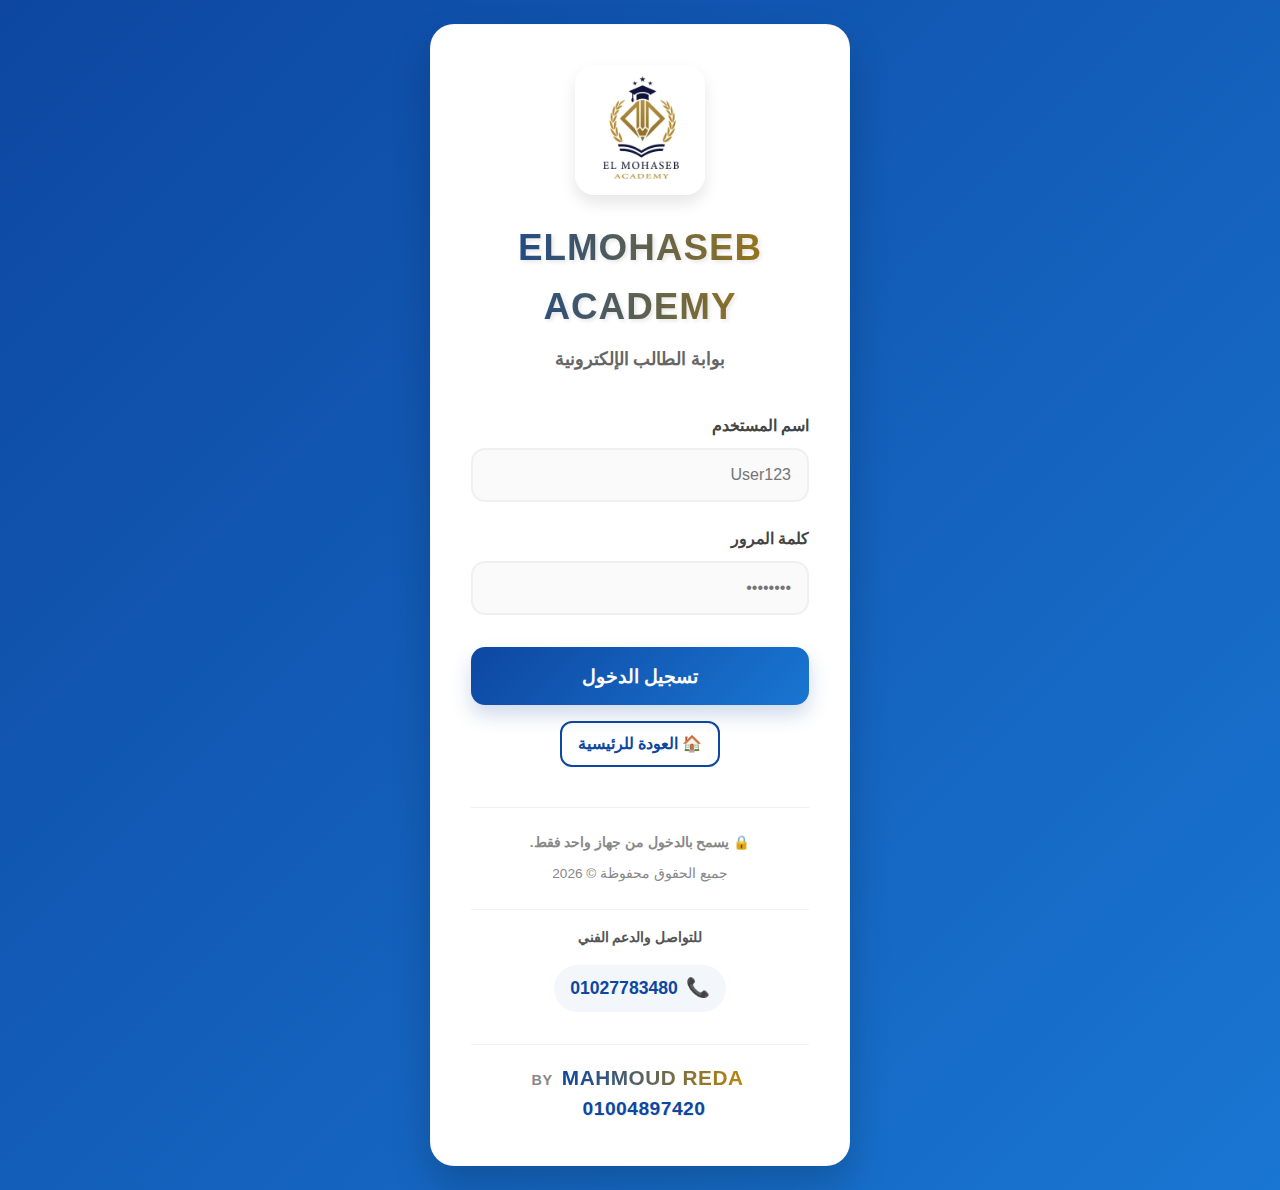
<file: subject.html>
<!DOCTYPE html>
<html lang="ar" dir="rtl">

<head>
    <meta charset="UTF-8">
    <meta name="viewport" content="width=device-width, initial-scale=1.0">
    <title>المادة الدراسية - منصة المعادلة</title>

    <!-- Security Headers (Meta-based) -->
    <meta http-equiv="Content-Security-Policy"
        content="default-src 'self'; script-src 'self' 'unsafe-inline' https://cdn.jsdelivr.net https://cdnjs.cloudflare.com; style-src 'self' 'unsafe-inline' https://fonts.googleapis.com; font-src 'self' https://fonts.gstatic.com; img-src 'self' data: https://fra.cloud.appwrite.io; connect-src 'self' https://fra.cloud.appwrite.io; frame-src 'self' https://wa.me https://*.youtube.com https://drive.google.com;">
    <meta name="referrer" content="no-referrer-when-downgrade">
    <meta http-equiv="X-Content-Type-Options" content="nosniff">
    <link rel="icon" href="img/logo.jpg" type="image/jpeg">
    <link href="https://fonts.googleapis.com/css2?family=Cairo:wght@400;600;700&display=swap" rel="stylesheet">
    <link rel="stylesheet" href="css/style.css?v=1.3">
    <!-- Load Appwrite SDK and Config -->
    <script src="https://cdn.jsdelivr.net/npm/appwrite@13.0.1"></script>
    <script src="https://cdn.jsdelivr.net/npm/html2canvas@1.4.1/dist/html2canvas.min.js"></script>
    <script src="js/appwrite-config.js?v=1.1"></script>
    <script src="js/db-appwrite.js?v=1.1"></script>
    <script src="js/security.js?v=2.0"></script>
    <script>
        // Global Security logic included via security.js

        function getQueryParam(param) {
            const urlParams = new URLSearchParams(window.location.search);
            return urlParams.get(param);
        }

        const subjects = {
            'math': { name: 'الرياضيات', icon: '📐' },
            'geo': { name: 'الجغرافيا', icon: '🌍' },
            'eng': { name: 'اللغة الإنجليزية', icon: '🇬🇧' },
            'fr': { name: 'اللغة الفرنسية', icon: '🇫🇷' }
        };

        async function renderDynamicMaterials(subjectId) {
            try {
                await window.dbInit();
                const materials = await window.dbGetAll();
                const subjectMaterials = materials.filter(m => m.subjectId === subjectId);

                ['videos', 'pdfs', 'sheets', 'exams'].forEach(sectionId => {
                    const container = document.getElementById(sectionId);
                    const items = subjectMaterials.filter(m => m.sectionId === sectionId);

                    if (items.length > 0) {
                        container.innerHTML = '';

                        items.forEach(item => {
                            let icon = '📄';
                            let btnLabel = 'عرض الملف';
                            let isVideo = sectionId === 'videos';

                            if (isVideo) {
                                icon = '▶️';
                                btnLabel = 'مشاهدة';
                            }

                            const div = document.createElement('div');
                            div.className = 'material-item';

                            const infoDiv = document.createElement('div');
                            infoDiv.className = 'material-info';

                            const iconDiv = document.createElement('div');
                            iconDiv.className = 'material-icon';
                            iconDiv.textContent = icon;

                            const textDiv = document.createElement('div');
                            const h3 = document.createElement('h3');
                            h3.textContent = item.title;
                            const p = document.createElement('p');
                            p.style.color = '#666';
                            p.style.fontSize = '0.9rem';
                            p.textContent = item.desc || '';

                            textDiv.appendChild(h3);
                            textDiv.appendChild(p);
                            infoDiv.appendChild(iconDiv);
                            infoDiv.appendChild(textDiv);

                            const btn = document.createElement('button');
                            btn.className = 'action-btn';
                            btn.textContent = btnLabel;

                            btn.addEventListener('click', () => {
                                try {
                                    let effectiveUrl = item.url;
                                    if (item.isBlob || (item.url && typeof item.url === 'object')) {
                                        try { effectiveUrl = URL.createObjectURL(item.url); } catch (e) { }
                                    }

                                    if (isVideo) {
                                        window.openSecureVideo(effectiveUrl);
                                    } else {
                                        window.openSecurePDF(effectiveUrl);
                                    }
                                } catch (clickErr) {
                                    alert("خطأ أثناء النقر: " + clickErr.message);
                                }
                            });

                            div.appendChild(infoDiv);
                            div.appendChild(btn);
                            container.appendChild(div);
                        });
                    } else {
                        container.innerHTML = `<p style="text-align:center; color:#777; margin-top:2rem;">لا يوجد محتوى في هذا القسم حالياً.
    </p>`;
                    }
                });
            } catch (err) {
                alert("فشل تحميل المحتوى: " + err.message);
            }
        }

        document.addEventListener('DOMContentLoaded', async () => {
            if (window.initSecurity) window.initSecurity();
            const userEmail = localStorage.getItem('user_email');
            const displayName = localStorage.getItem('user_display_name');

            if (!userEmail) {
                window.location.href = 'login.html';
                return;
            }

            document.getElementById('welcomeMsg').textContent = `مرحبا، ${displayName || 'طالب'}`;


            const subjectId = getQueryParam('id');
            const subjectData = subjects[subjectId];

            // --- Permission Check ---
            const permittedStr = localStorage.getItem('user_permitted_subjects') || "";
            const permitted = permittedStr.split(',').filter(s => s);

            if (!permitted.includes(subjectId)) {
                alert("⛔ غير مسموح لك بدخول هذه المادة. يرجى التواصل مع الإدارة.");
                window.location.href = 'dashboard.html';
                return;
            }

            if (subjectData) {
                document.getElementById('subjectTitle').textContent = subjectData.name;
                document.getElementById('subjectIcon').textContent = subjectData.icon;
                renderDynamicMaterials(subjectId);
                renderOnlineExams(subjectId);
            } else {
                document.body.innerHTML = '<h1 style="text-align:center; margin-top:50px;">مادة غير موجودة</h1>';
            }

            document.getElementById('logoutBtn').addEventListener('click', () => {
                localStorage.removeItem('user_email');
                localStorage.removeItem('user_display_name');
                localStorage.removeItem('user_role');
                localStorage.removeItem('is_master_admin');
                localStorage.removeItem('user_permitted_subjects');
                window.location.href = 'login.html';
            });

            document.querySelectorAll('.tab').forEach(tab => {
                tab.addEventListener('click', () => {
                    const target = tab.dataset.target;
                    document.querySelectorAll('.tab').forEach(t => t.classList.remove('active'));
                    document.querySelectorAll('.content-section').forEach(c => c.classList.remove('active'));
                    tab.classList.add('active');
                    document.getElementById(target).classList.add('active');

                    if (target === 'online_exams') renderOnlineExams(subjectId);
                });
            });
        });
    </script>
    <style>
        /* Context-specific subject tweaks */
        .tabs-container {
            background: white;
            box-shadow: 0 2px 10px rgba(0, 0, 0, 0.05);
            position: sticky;
            top: 60px;
            /* Below nav */
            z-index: 100;
            overflow-x: auto;
            -webkit-overflow-scrolling: touch;
        }

        .tabs {
            display: flex;
            justify-content: flex-start;
            gap: 0.5rem;
            max-width: 1200px;
            margin: 0 auto;
            padding: 0 1rem;
        }

        .tab {
            padding: 1rem 1.2rem;
            cursor: pointer;
            border-bottom: 3px solid transparent;
            font-weight: 700;
            white-space: nowrap;
            color: #666;
            transition: all 0.3s;
            flex-shrink: 0;
        }

        .tab.active {
            color: var(--primary-color);
            border-bottom-color: var(--primary-color);
        }

        .content-container {
            max-width: 1100px;
            margin: 2rem auto;
            padding: 0 1rem;
        }

        .content-section {
            display: none;
            animation: fadeIn 0.4s ease;
        }

        .content-section.active {
            display: block;
        }

        @keyframes fadeIn {
            from {
                opacity: 0;
                transform: translateY(10px);
            }

            to {
                opacity: 1;
                transform: translateY(0);
            }
        }

        /* Material Info Tweaks */
        .material-info {
            display: flex;
            align-items: center;
            gap: 1.2rem;
        }

        .material-info h3 {
            font-size: 1.1rem;
            margin-bottom: 2px;
        }

        .action-btn {
            background: var(--primary-gradient);
            color: white;
            padding: 0.6rem 1.5rem;
            border: none;
            border-radius: 50px;
            font-weight: bold;
            cursor: pointer;
            transition: all 0.3s;
            box-shadow: 0 4px 6px rgba(13, 71, 161, 0.2);
        }

        .action-btn:hover {
            transform: translateY(-2px);
            box-shadow: 0 6px 12px rgba(13, 71, 161, 0.3);
        }

        @media (max-width: 768px) {
            .tabs-container {
                top: 50px;
            }

            .tab {
                padding: 0.8rem 1rem;
                font-size: 0.9rem;
            }

            .material-info h3 {
                font-size: 1rem;
            }
        }
    </style>
</head>

<body>
    <div id="security-overlay">
        <h2>⚠️ تحذير أمني</h2>
        <p>تم اكتشاف محاولة تصوير أو تسجيل للشاشة.</p>
        <p>سيتم إغلاق الحساب في حالة التكرار.</p>
    </div>

    <nav class="main-nav">
        <div class="container nav-container">
            <a href="dashboard.html"
                style="color: white; text-decoration: none; font-weight:bold; display: flex; align-items: center; gap: 15px;">
                <img src="img/logo.jpg" alt="Logo" style="height: 50px; border-radius: 8px;">
                <span class="brand-text"
                    style="font-size: 2.5rem; font-weight: 900; letter-spacing: 2px; color: #ffd700; text-shadow: 2px 2px 4px rgba(0,0,0,0.5), 0 0 15px rgba(255,215,0,0.6);">&larr;
                    ELMOHASEB ACADEMY</span>
            </a>

            <div class="nav-actions">
                <div class="user-profile">
                    <span id="welcomeMsg" class="welcome-msg">مرحبا</span>
                </div>
                <div class="nav-separator"></div>
                <button id="logoutBtn" class="logout-btn">خروج 🚪</button>
            </div>
        </div>
    </nav>

    <div class="header-section">
        <div class="container">
            <div id="subjectIcon" class="header-icon"></div>
            <h1 id="subjectTitle">...</h1>
        </div>
    </div>

    <!-- Persistent Warning Banner Moved Here -->
    <div class="persistent-warning">
        <span>⚠️ تنبيه: المحتوى مراقب بعلامة مائية باسمك. أي محاولة تصوير ستعرض حسابك للحظر النهائي.</span>
    </div>

    <div class="tabs-container">
        <div class="tabs">
            <div class="tab active" data-target="videos">🎥 المحاضرات</div>
            <div class="tab" data-target="pdfs">📚 الملازم (PDF)</div>
            <div class="tab" data-target="exams">📝 امتحانات سابقة</div>
            <div class="tab" data-target="online_exams">📝 امتحانات إلكترونية</div>
            <div class="tab" data-target="sheets">📝 الشيتات</div>
        </div>
    </div>

    <div class="content-container">
        <div id="videos" class="content-section active"></div>
        <div id="pdfs" class="content-section"></div>
        <div id="sheets" class="content-section"></div>
        <div id="exams" class="content-section"></div>
        <div id="online_exams" class="content-section"></div>
    </div>

    <!-- Secure PDF Viewer Modal -->
    <div id="pdfViewerModal" class="secure-modal" style="display:none;">
        <div class="modal-content">
            <div class="modal-header">
                <h3>عارض الملفات الآمن</h3>
                <div>
                    <button class="icon-btn" onclick="toggleFullScreen('pdfViewerModal')"
                        title="تكبير الشاشة">⛶</button>
                    <button class="close-btn" onclick="closeModal('pdfViewerModal')" title="إغلاق">×</button>
                </div>
            </div>
            <div class="modal-body"
                style="position: relative; text-align: center; background: #525659; padding: 1rem; height: 80vh; overflow-y: auto;">
                <div id="pdfContainer"></div>
            </div>
        </div>
    </div>

    <!-- Secure Video Player Modal -->
    <div id="videoPlayerModal" class="secure-modal" style="display:none;">
        <div class="modal-content">
            <div class="modal-header">
                <h3>مشغل الفيديو الآمن</h3>
                <button class="close-btn" onclick="closeModal('videoPlayerModal')">×</button>
            </div>
            <div id="videoBody" class="modal-body"
                style="background: black; display: flex; justify-content: center; align-items: center; min-height: 80vh;">
                <video id="secureVideo" controls controlsList="nodownload"
                    style="width: 100%; max-height: 80vh; display: none;"></video>
                <iframe id="youtubePlayer" style="width: 100%; height: 80vh; display: none;" frameborder="0"
                    allow="accelerometer; autoplay; clipboard-write; encrypted-media; gyroscope; picture-in-picture"
                    allowfullscreen></iframe>
            </div>
        </div>
    </div>

    <!-- Online Exam Player Modal -->
    <div id="examPlayerModal" class="secure-modal" style="display:none;">
        <div class="modal-content" style="max-width:800px; height:auto; max-height:90vh;">
            <div class="modal-header">
                <h3 id="playerExamTitle">الامتحان الإلكتروني</h3>
                <div id="examTimer" style="font-weight:bold; color:red; font-size:1.2rem;">00:00</div>
            </div>
            <div class="modal-body" style="padding:2rem;">
                <div id="questionContainer">
                    <!-- Questions will be rendered here -->
                </div>
                <div style="display:flex; justify-content:space-between; margin-top:20px;">
                    <button class="action-btn" id="prevQBtn" onclick="changeQuestion(-1)"
                        style="background:#888;">السابق</button>
                    <button class="action-btn" id="nextQBtn" onclick="changeQuestion(1)">التالي</button>
                    <button class="action-btn" id="submitExamBtn" onclick="finishExam()"
                        style="background:#28a745; display:none;">إنهاء الامتحان</button>
                </div>
            </div>
        </div>
    </div>

    <style>
        .secure-modal {
            position: fixed;
            top: 0;
            left: 0;
            width: 100%;
            height: 100%;
            background: rgba(0, 0, 0, 0.8);
            z-index: 1000;
            display: flex;
            justify-content: center;
            align-items: center;
        }

        .modal-content {
            background: white;
            width: 98%;
            height: 98%;
            border-radius: 8px;
            overflow: hidden;
            display: flex;
            flex-direction: column;
        }

        .modal-header {
            padding: 1rem;
            border-bottom: 1px solid #ddd;
            display: flex;
            justify-content: space-between;
            align-items: center;
        }

        .close-btn {
            background: none;
            border: none;
            font-size: 1.5rem;
            cursor: pointer;
        }

        .pdf-page-canvas {
            margin-bottom: 1rem;
            box-shadow: 0 4px 8px rgba(0, 0, 0, 0.3);
        }

        .dynamic-watermark {
            position: absolute;
            pointer-events: none;
            opacity: 0.1;
            /* Very subtle for a large center logo */
            width: 70%;
            /* Large logo */
            height: auto;
            top: 50%;
            left: 50%;
            transform: translate(-50%, -50%) rotate(-30deg);
            z-index: 10000;
            user-select: none;
        }

        /* --- Exam Review Styles --- */
        .review-q-item {
            text-align: right;
            border-bottom: 2px solid #eee;
            padding: 1.5rem 0;
            margin-bottom: 1rem;
        }

        .review-q-text {
            font-size: 1.1rem;
            font-weight: bold;
            color: #333;
            margin-bottom: 1rem;
        }

        .review-choices {
            display: grid;
            gap: 8px;
        }

        .review-choice {
            padding: 10px 15px;
            border-radius: 8px;
            background: #f8f9fa;
            border: 1px solid #ddd;
            font-size: 0.95rem;
            display: flex;
            align-items: center;
            gap: 10px;
        }

        .review-choice.correct {
            background: #e8f5e9;
            border-color: #4caf50;
            color: #2e7d32;
            font-weight: bold;
        }

        .review-choice.incorrect {
            background: #ffebee;
            border-color: #ef5350;
            color: #c62828;
            text-decoration: line-through;
        }

        .status-badge {
            font-size: 0.8rem;
            padding: 2px 8px;
            border-radius: 12px;
            margin-right: auto;
        }

        .status-badge.correct {
            background: #4caf50;
            color: white;
        }

        .status-badge.incorrect {
            background: #ef5350;
            color: white;
        }

        @media (max-width: 600px) {
            .dynamic-watermark {
                font-size: 1rem;
            }
        }

        .icon-btn {
            background: none;
            border: none;
            font-size: 1.5rem;
            cursor: pointer;
            margin-left: 10px;
            color: #555;
        }
    </style>

    <script src="https://cdnjs.cloudflare.com/ajax/libs/pdf.js/3.11.174/pdf.min.js"></script>
    <script>
        if (typeof pdfjsLib !== 'undefined') {
            pdfjsLib.GlobalWorkerOptions.workerSrc = 'https://cdnjs.cloudflare.com/ajax/libs/pdf.js/3.11.174/pdf.worker.min.js';
        }

        window.toggleFullScreen = function (modalId) {
            const modal = document.getElementById(modalId);
            if (!document.fullscreenElement) {
                modal.requestFullscreen().catch(err => {
                    alert(`Error: ${err.message}`);
                });
            } else {
                document.exitFullscreen();
            }
        };

        window.closeModal = function (id) {
            document.getElementById(id).style.display = 'none';
            if (document.fullscreenElement) document.exitFullscreen();
            const video = document.getElementById('secureVideo');
            if (video) { video.pause(); video.src = ""; }
            const iframe = document.getElementById('youtubePlayer');
            if (iframe) iframe.src = "";
        };

        window.openSecurePDF = async function (url) {
            if (typeof pdfjsLib === 'undefined') {
                alert('عذراً، مكتبة الـ PDF لم يتم تحميلها.');
                return;
            }

            const modal = document.getElementById('pdfViewerModal');
            const container = document.getElementById('pdfContainer');
            // Try to get Full Name or Username
            const displayName = localStorage.getItem('user_display_name') || 'Student';
            const userIdentifier = displayName;

            modal.style.display = 'flex';
            container.innerHTML = '<div style="color:white; padding:20px;">جاري معالجة الملف بأعلى جودة... ⏳</div>';

            try {
                const loadingTask = pdfjsLib.getDocument(url);
                const pdf = await loadingTask.promise;
                container.innerHTML = '';

                // Optimization: Device Pixel Ratio for Sharpness
                const dpr = window.devicePixelRatio || 1;
                const qualityScale = dpr > 1 ? dpr : 2; // Minimum quality boost for clarity

                for (let pageNum = 1; pageNum <= pdf.numPages; pageNum++) {
                    const page = await pdf.getPage(pageNum);

                    // Calculate scale to fit container width
                    const initialViewport = page.getViewport({ scale: 1 });
                    const containerWidth = container.clientWidth - 40;
                    const scale = containerWidth / initialViewport.width;
                    const viewport = page.getViewport({ scale: scale });

                    const wrapper = document.createElement('div');
                    wrapper.style.position = 'relative';
                    wrapper.style.display = 'block';
                    wrapper.style.margin = '15px auto';
                    wrapper.style.maxWidth = 'fit-content';
                    wrapper.style.boxShadow = '0 10px 30px rgba(0,0,0,0.5)';

                    const canvas = document.createElement('canvas');
                    const context = canvas.getContext('2d');

                    // Set canvas resolution higher for clarity
                    canvas.width = viewport.width * qualityScale;
                    canvas.height = viewport.height * qualityScale;

                    // Set display size via CSS
                    canvas.style.width = viewport.width + 'px';
                    canvas.style.height = viewport.height + 'px';
                    canvas.className = 'pdf-page-canvas';
                    canvas.addEventListener('contextmenu', e => e.preventDefault());

                    const renderContext = {
                        canvasContext: context,
                        viewport: page.getViewport({ scale: scale * qualityScale }), // Render at high res
                        intent: 'display'
                    };

                    await page.render(renderContext).promise;

                    function addCenteredWatermark() {
                        const img = document.createElement('img');
                        img.src = 'img/logo.jpg';
                        img.className = 'dynamic-watermark';
                        return img;
                    }

                    wrapper.appendChild(canvas);
                    // Add single centered logo watermark
                    wrapper.appendChild(addCenteredWatermark());

                    container.appendChild(wrapper);
                }
            } catch (error) {
                container.innerHTML = '<p style="color:white; padding:20px;">فشل التحميل: ' + error.message + '</p>';
            }
        };

        window.openSecureVideo = function (url) {
            const modal = document.getElementById('videoPlayerModal');
            const video = document.getElementById('secureVideo');
            const iframe = document.getElementById('youtubePlayer');

            modal.style.display = 'flex';
            const isYouTube = url.includes('youtube.com') || url.includes('youtu.be');
            const isGoogleDrive = url.includes('drive.google.com');

            if (isYouTube) {
                let videoId = "";
                if (url.includes('v=')) videoId = url.split('v=')[1].split('&')[0];
                else if (url.includes('youtu.be/')) videoId = url.split('youtu.be/')[1].split('?')[0];
                else if (url.includes('embed/')) videoId = url.split('embed/')[1].split('?')[0];
                else if (url.includes('shorts/')) videoId = url.split('shorts/')[1].split('?')[0];

                iframe.src = `https://www.youtube.com/embed/${videoId}?autoplay=1`;
                iframe.style.display = 'block';
                video.style.display = 'none';
            } else if (isGoogleDrive) {
                let driveId = "";
                if (url.includes('/d/')) driveId = url.split('/d/')[1].split('/')[0];
                else if (url.includes('id=')) driveId = url.split('id=')[1].split('&')[0];

                if (driveId) {
                    iframe.src = `https://drive.google.com/file/d/${driveId}/preview`;
                    iframe.style.display = 'block';
                    video.style.display = 'none';
                }
            } else {
                video.src = url;
                video.style.display = 'block';
                iframe.style.display = 'none';
                video.play();
            }
        };
    </script>
    <script src="js/exams-builder.js?v=1.1"></script>
    <script>
        // --- Online Exams Student Logic ---
        let currentExam = null;
        let userAnswers = [];
        let currentQIndex = 0;
        let timerInterval = null;

        async function renderOnlineExams(subjectId) {
            const container = document.getElementById('online_exams');
            container.innerHTML = 'جاري تحميل الامتحانات...';

            try {
                const exams = await window.ExamsBuilder.getAllExams(subjectId);
                container.innerHTML = '';

                if (exams.length === 0) {
                    container.innerHTML = '<p style="text-align:center; color:#777; margin-top:2rem;">لا توجد امتحانات إلكترونية لهذه المادة حالياً.</p>';
                    return;
                }

                const now = new Date();
                const userId = localStorage.getItem('user_id');

                for (const exam of exams) {
                    const isOpen = exam.isOpen === true;

                    // Check for expiry (Skip ONLY if not Open Mode)
                    if (!isOpen && exam.expiryDate) {
                        const expiry = new Date(exam.expiryDate);
                        if (now > expiry) continue; // Skip expired exams
                    }

                    // Check for previous attempt (Fail-safe)
                    let attempt = null;
                    try {
                        if (userId) {
                            attempt = await window.ExamsBuilder.checkExamAttempt(userId, exam.$id);
                        }
                    } catch (attErr) {
                        console.warn("Could not check attempt status:", attErr);
                    }
                    const isTaken = attempt !== null;
                    // Bypass block if Open Mode
                    const canEnter = !isTaken || isOpen;

                    const div = document.createElement('div');
                    div.className = 'material-item';
                    div.style.opacity = (isTaken && !isOpen) ? '0.7' : '1';

                    div.innerHTML = `
                        <div class="material-info">
                            <div class="material-icon">${isTaken ? '✅' : '📝'}</div>
                            <div>
                                <h3>${exam.title} ${isOpen ? '🔓' : ''}</h3>
                                <p style="color:#666; font-size:0.9rem;">
                                    ${exam.questions.length} سؤال - مدة ${exam.timeLimit} دقيقة
                                    ${isTaken ? `<br><b style="color:#2e7d32;">آخر درجة: ${attempt.score}/${attempt.total}</b>` : ''}
                                </p>
                            </div>
                        </div>
                        ${canEnter ?
                            `<button class="action-btn" onclick='startExam(${JSON.stringify(exam).replace(/'/g, "&apos;")})'>${isTaken ? 'دخول مرة أخرى' : 'ابدأ الامتحان'}</button>` :
                            `<button class="action-btn" disabled style="background:#ccc;">تم الدخول مسبقاً</button>`
                        }
                    `;
                    container.appendChild(div);
                }
            } catch (e) {
                container.innerHTML = 'فشل التحميل.';
            }
        }

        window.startExam = async (exam) => {
            const userId = localStorage.getItem('user_id');

            // Immediately mark as started to prevent re-entry
            try {
                await window.ExamsBuilder.saveExamResult(userId, exam.$id, 0, exam.questions.length);
            } catch (e) {
                console.error("Failed to mark start:", e);
            }

            currentExam = exam;
            userAnswers = new Array(exam.questions.length).fill(null);
            currentQIndex = 0;

            document.getElementById('playerExamTitle').textContent = exam.title;
            document.getElementById('examPlayerModal').style.display = 'flex';

            showQuestion(0);
            startTimer(exam.timeLimit * 60);
        };

        function showQuestion(index) {
            currentQIndex = index;
            const q = currentExam.questions[index];
            const container = document.getElementById('questionContainer');

            container.innerHTML = `
                <div style="font-size:1.2rem; font-weight:bold; margin-bottom:20px;">
                    سؤال ${index + 1} من ${currentExam.questions.length}:<br>
                    ${q.text}
                </div>
                <div style="display:grid; gap:10px;">
                    ${q.choices.map((c, i) => `
                        <label style="display:flex; align-items:center; gap:10px; padding:15px; background:#f0f4f8; border-radius:8px; cursor:pointer; border:2px solid ${userAnswers[index] === i ? '#0d47a1' : 'transparent'};">
                            <input type="radio" name="choice" value="${i}" ${userAnswers[index] === i ? 'checked' : ''} onchange="selectAnswer(${i})">
                            ${c}
                        </label>
                    `).join('')}
                </div>
            `;

            document.getElementById('prevQBtn').style.display = index === 0 ? 'none' : 'block';
            document.getElementById('nextQBtn').style.display = index === currentExam.questions.length - 1 ? 'none' : 'block';
            document.getElementById('submitExamBtn').style.display = index === currentExam.questions.length - 1 ? 'block' : 'none';
        }

        window.selectAnswer = (i) => {
            userAnswers[currentQIndex] = i;
            showQuestion(currentQIndex); // Refresh UI for selection
        };

        window.changeQuestion = (dir) => {
            showQuestion(currentQIndex + dir);
        };

        function startTimer(seconds) {
            clearInterval(timerInterval);
            let remaining = seconds;
            const display = document.getElementById('examTimer');

            timerInterval = setInterval(() => {
                const mins = Math.floor(remaining / 60);
                const secs = remaining % 60;
                display.textContent = `${mins.toString().padStart(2, '0')}:${secs.toString().padStart(2, '0')}`;

                if (remaining <= 0) {
                    clearInterval(timerInterval);
                    alert("انتهى وقت الامتحان!");
                    finishExam();
                }
                remaining--;
            }, 1000);
        }

        window.finishExam = async () => {
            clearInterval(timerInterval);
            let score = 0;

            const reviewHtml = currentExam.questions.map((q, i) => {
                const isCorrect = userAnswers[i] === q.correctAnswer;
                if (isCorrect) score++;

                const choicesHtml = q.choices.map((c, cIdx) => {
                    let className = 'review-choice';
                    let badge = '';
                    if (cIdx === q.correctAnswer) {
                        className += ' correct';
                        badge = '<span class="status-badge correct">الإجابة الصحيحة ✅</span>';
                    } else if (cIdx === userAnswers[i]) {
                        className += ' incorrect';
                        badge = '<span class="status-badge incorrect">إجابتك ❌</span>';
                    }
                    return `<div class="${className}">${c} ${badge}</div>`;
                }).join('');

                return `
                    <div class="review-q-item">
                        <div class="review-q-text">${i + 1}. ${q.text}</div>
                        <div class="review-choices">
                            ${choicesHtml}
                        </div>
                    </div>
                `;
            }).join('');

            const percent = Math.round((score / currentExam.questions.length) * 100);
            const userId = localStorage.getItem('user_id');

            // Feedback message based on score
            let feedbackMsg = "";
            if (percent >= 50) {
                feedbackMsg = `<p style="color: #2e7d32; font-weight: bold; margin-bottom: 15px;">بطل يا وحش! عاش جداً، كمل ومستواك في تحسن مستمر. 🔥</p>`;
            } else {
                feedbackMsg = `<p style="color: #c62828; font-weight: bold; margin-bottom: 15px;">ولايهمك يا بطل، دي مجرد بداية. ذاكر الأخطاء دي كويس وهتكسر الدنيا المرة الجاية! 💪</p>`;
            }

            // Save final result
            try {
                await window.ExamsBuilder.saveExamResult(userId, currentExam.$id, score, currentExam.questions.length);
            } catch (e) {
                console.error("Failed to save final score:", e);
            }

            const container = document.getElementById('questionContainer');
            container.innerHTML = `
                <div style="text-align:center; padding:1rem; border-bottom: 2px solid #0d47a1; margin-bottom: 2rem;">
                    <div style="font-size:3rem;">${percent >= 50 ? '🎉' : '😕'}</div>
                    <h2>نتيجتك: ${score} من ${currentExam.questions.length}</h2>
                    <p style="font-size:1.5rem; color:${percent >= 50 ? 'green' : 'red'}; font-weight:bold; margin-bottom:10px;">${percent}%</p>
                    ${feedbackMsg}
                    <button class="action-btn" style="margin-top:10px;" onclick="location.reload()">إغلاق وإنهاء</button>
                </div>
                <div style="max-height: 50vh; overflow-y: auto; padding-right: 10px;">
                    <h3 style="text-align:right; color:#0d47a1; margin-bottom:1rem;">مراجعة الإجابات:</h3>
                    ${reviewHtml}
                </div>
            `;

            // Hide control buttons
            document.getElementById('prevQBtn').style.display = 'none';
            document.getElementById('nextQBtn').style.display = 'none';
            document.getElementById('submitExamBtn').style.display = 'none';
        };
    </script>
</body>

</html>
</file>
<file: css/style.css>
:root {
    --primary-color: #0d47a1;
    --primary-gradient: linear-gradient(135deg, #0d47a1, #1976d2);
    --secondary-color: #b8860b;
    /* Gold */
    --accent-color: #ffca28;
    --background-light: #fafafa;
    /* Off-white premium look */
    --text-dark: #333;
    --text-light: #777;
    --white: #ffffff;
    --shadow-sm: 0 2px 5px rgba(0, 0, 0, 0.05);
    --shadow-md: 0 4px 10px rgba(0, 0, 0, 0.08);
    --shadow-lg: 0 8px 20px rgba(0, 0, 0, 0.12);
}

* {
    box-sizing: border-box;
    margin: 0;
    padding: 0;
}

body {
    font-family: 'Cairo', sans-serif;
    background-color: var(--background-light);
    color: var(--text-dark);
    direction: rtl;
    line-height: 1.6;
    overflow-x: hidden;
    min-height: 100vh;
    -webkit-tap-highlight-color: transparent;
    /* Remove mobile tap highlight */
}



/* Security Overlay - Anti-Screenshot/Blur */
#security-overlay {
    position: fixed;
    top: 0;
    left: 0;
    width: 100%;
    height: 100%;
    background: rgba(0, 0, 0, 0.95);
    z-index: 9999;
    display: none;
    flex-direction: column;
    justify-content: center;
    align-items: center;
    color: white;
    text-align: center;
}

/* Watermark */
.watermark {
    position: fixed;
    top: 50%;
    left: 50%;
    transform: translate(-50%, -50%) rotate(-45deg);
    font-size: 4.5rem;
    /* Even larger */
    font-weight: 900;
    /* Extra Bold */
    color: rgba(0, 0, 0, 0.12);
    pointer-events: none;
    z-index: 9998;
    white-space: nowrap;
    user-select: none;
    text-transform: uppercase;
}

/* Print Protection */
@media print {
    body {
        display: none !important;
    }
}

.contact-info {
    margin-top: 1.5rem;
    padding-top: 1rem;
    border-top: 1px solid rgba(0, 0, 0, 0.05);
    text-align: center;
}

.contact-info p {
    margin-bottom: 0.5rem;
    color: #666;
    font-size: 0.9rem;
}

.phone-link {
    display: inline-flex;
    align-items: center;
    gap: 8px;
    color: var(--primary-color);
    font-weight: 700;
    text-decoration: none;
    font-size: 1.1rem;
    padding: 0.5rem 1rem;
    background: rgba(13, 71, 161, 0.05);
    border-radius: 50px;
    transition: all 0.3s ease;
}

.phone-link:hover {
    background: var(--primary-color);
    color: white;
    transform: translateY(-2px);
    box-shadow: 0 4px 10px rgba(13, 71, 161, 0.2);
}

.phone-icon {
    font-size: 1.2rem;
}

/* WhatsApp Button */
.whatsapp-btn {
    display: inline-flex;
    align-items: center;
    gap: 8px;
    background: #25d366;
    color: white;
    font-weight: 700;
    text-decoration: none;
    font-size: 1rem;
    padding: 0.8rem 1.5rem;
    border-radius: 50px;
    transition: all 0.3s ease;
    box-shadow: 0 4px 10px rgba(37, 211, 102, 0.3);
}

.whatsapp-btn:hover {
    background: #128c7e;
    transform: translateY(-2px);
    box-shadow: 0 6px 15px rgba(37, 211, 102, 0.4);
}

.whatsapp-icon {
    font-size: 1.2rem;
}

/* Developer Credits */
.developer-credit {
    margin-top: 1rem;
    padding-top: 1rem;
    font-size: 0.9rem;
    color: #888;
    font-weight: 600;
    letter-spacing: 0.5px;
    border-top: 1px solid rgba(0, 0, 0, 0.05);
    display: inline-block;
    width: 100%;
    direction: ltr;
    /* Ensure English text flows Left-to-Right */
    transition: transform 0.3s ease;
    cursor: default;
}

.developer-credit:hover {
    transform: scale(1.02);
}

.developer-name {
    background: linear-gradient(90deg, #0d47a1, #b8860b, #0d47a1);
    background-size: 200% auto;
    background-clip: text;
    -webkit-background-clip: text;
    -webkit-text-fill-color: transparent;
    font-weight: 900;
    text-transform: uppercase;
    margin: 0 5px;
    font-size: 1.3rem;
    animation: textShine 3s linear infinite;
}

.developer-phone {
    color: #0d47a1;
    /* Match primary brand color */
    font-family: 'Segoe UI', Tahoma, Geneva, Verdana, sans-serif;
    font-weight: 900;
    /* Extra Bold */
    margin-left: 8px;
    direction: ltr;
    display: inline-block;
    font-size: 1.2rem;
    /* Larger number */
    text-shadow: 1px 1px 0px rgba(0, 0, 0, 0.1);
}

@keyframes textShine {
    to {
        background-position: 200% center;
    }
}

/* Utilities */
.container {
    max-width: 1200px;
    margin: 0 auto;
    padding: 0 1rem;
}

/* Modern Utilities */
.btn {
    display: inline-block;
    padding: 0.75rem 1.5rem;
    border: none;
    border-radius: 50px;
    /* Pill shape */
    font-size: 1rem;
    cursor: pointer;
    transition: all 0.3s cubic-bezier(0.4, 0, 0.2, 1);
    font-family: inherit;
    text-decoration: none;
    box-shadow: 0 4px 6px rgba(0, 0, 0, 0.1);
}

.btn-primary {
    background: var(--primary-gradient);
    color: var(--white);
    position: relative;
    overflow: hidden;
}

.btn-primary:hover {
    transform: translateY(-2px);
    box-shadow: 0 6px 12px rgba(13, 71, 161, 0.3);
}

.card {
    background: var(--white);
    padding: 2rem;
    border-radius: 12px;
    box-shadow: var(--shadow-sm);
    transition: transform 0.3s ease, box-shadow 0.3s ease;
    border: 1px solid rgba(0, 0, 0, 0.03);
}

.card:hover {
    transform: translateY(-5px);
    box-shadow: var(--shadow-md);
}

/* Subject Cards Grid */
.dashboard-grid {
    display: grid;
    grid-template-columns: repeat(auto-fit, minmax(240px, 1fr));
    gap: 1.5rem;
    padding: 2rem 0;
}

.subject-card {
    background: var(--white);
    text-decoration: none;
    color: var(--text-dark);
    padding: 2.5rem 1.5rem;
    border-radius: 20px;
    text-align: center;
    transition: all 0.4s cubic-bezier(0.175, 0.885, 0.32, 1.275);
    display: flex;
    flex-direction: column;
    align-items: center;
    gap: 1rem;
    box-shadow: 0 10px 30px rgba(0, 0, 0, 0.05);
    border: 1px solid rgba(13, 71, 161, 0.05);
    position: relative;
    overflow: hidden;
}

.subject-card::before {
    content: '';
    position: absolute;
    top: 0;
    left: 0;
    width: 100%;
    height: 4px;
    background: var(--primary-gradient);
    transform: scaleX(0);
    transition: transform 0.4s ease;
    transform-origin: left;
}

.subject-card:hover {
    transform: translateY(-10px);
    box-shadow: 0 20px 40px rgba(13, 71, 161, 0.1);
    border-color: rgba(13, 71, 161, 0.1);
}

.subject-card:hover::before {
    transform: scaleX(1);
}

.subject-icon {
    font-size: 3.5rem;
    margin-bottom: 0.5rem;
    transition: transform 0.4s ease;
    filter: drop-shadow(0 5px 10px rgba(0, 0, 0, 0.1));
}

.subject-card:hover .subject-icon {
    transform: scale(1.2) rotate(10deg);
}

.subject-card h2 {
    font-size: 1.5rem;
    font-weight: 800;
    color: var(--primary-color);
    margin: 0;
}

.subject-card p {
    color: var(--text-light);
    font-size: 0.9rem;
    margin: 0;
    font-weight: 600;
    text-transform: uppercase;
    letter-spacing: 1px;
}


/* Material Card Enhanced */
.material-item {
    background: rgba(255, 255, 255, 0.85);
    /* Glass feel */
    backdrop-filter: blur(10px);
    border-radius: 12px;
    padding: 1.5rem;
    margin-bottom: 1.5rem;
    display: flex;
    align-items: center;
    justify-content: space-between;
    box-shadow: var(--shadow-sm);
    border-right: 5px solid transparent;
    /* Right border for RTL */
    transition: all 0.3s ease;
    border: 1px solid rgba(255, 255, 255, 0.5);
}

.material-item:hover {
    transform: translateY(-3px) scale(1.01);
    box-shadow: var(--shadow-lg);
    background: rgba(255, 255, 255, 0.95);
}

/* Specific Border Colors based on context - handled via JS or specific classes usually.
   For now, default primary. */
.material-item {
    border-right: 5px solid var(--accent-color);
}

.material-icon {
    width: 50px;
    height: 50px;
    background: linear-gradient(135deg, #e3f2fd, #ffffff);
    color: var(--primary-color);
    border-radius: 50%;
    display: flex;
    align-items: center;
    justify-content: center;
    font-size: 1.5rem;
    box-shadow: var(--shadow-sm);
}

/* Login Page Only */
.login-wrapper {
    min-height: 100vh;
    display: flex;
    justify-content: center;
    align-items: center;
    background: var(--primary-gradient);
}

.login-card {
    width: 100%;
    max-width: 400px;
    text-align: center;
}

/* Responsive Navigation */
.main-nav {
    background: var(--primary-gradient);
    padding: 0.5rem 1rem;
    color: white;
    box-shadow: var(--shadow-md);
    position: sticky;
    top: 0;
    z-index: 1000;
    backdrop-filter: blur(10px);
}

.nav-container {
    display: flex;
    justify-content: space-between;
    align-items: center;
    max-width: 1200px;
    margin: 0 auto;
    padding: 0 1rem;
}

.nav-actions {
    display: flex;
    align-items: center;
    gap: 15px;
    /* Ensure Logout is distinct if needed */
}

/* Logout Button - Distinct Style */
.logout-btn {
    background: rgba(255, 255, 255, 0.2);
    border: 1px solid rgba(255, 255, 255, 0.4);
    color: white;
    padding: 0.5rem 1.2rem;
    border-radius: 50px;
    cursor: pointer;
    font-weight: bold;
    transition: all 0.3s;
    margin-right: 15px;
    /* Extra spacing from profile */
}

.logout-btn:hover {
    background: rgba(255, 235, 238, 0.9);
    color: var(--danger);
    transform: translateX(-5px);
    /* Move left slightly on hover */
}

/* ... existing nav structure ... */

.user-profile {
    display: flex;
    align-items: center;
    gap: 12px;
    background: rgba(255, 255, 255, 0.15);
    /* Subtle bubble */
    padding: 5px 15px 5px 5px;
    border-radius: 50px;
    transition: background 0.3s;
}

.user-profile:hover {
    background: rgba(255, 255, 255, 0.25);
}

.avatar-wrapper {
    position: relative;
    cursor: pointer;
    width: 48px;
    height: 48px;
    transition: transform 0.3s;
}

.avatar-wrapper:hover {
    transform: scale(1.1);
}

.avatar-img {
    width: 100%;
    height: 100%;
    border-radius: 50%;
    border: 3px solid #fff;
    box-shadow: 0 0 15px rgba(255, 255, 255, 0.5);
    /* Glow */
    object-fit: cover;
}

.login-header {
    text-align: center;
    margin-bottom: 2rem;
}

.logo-img {
    max-width: 150px;
    height: auto;
    margin-bottom: 1rem;
    display: block;
    margin-left: auto;
    margin-right: auto;
}

.login-header h1,
.brand-text {
    /* Gradient Text */
    background: linear-gradient(to right, #0d47a1, #b8860b, #0d47a1);
    -webkit-background-clip: text;
    background-clip: text;
    color: transparent;
    background-size: 200% auto;
    animation: shine 5s linear infinite;

    font-size: 2.5rem;
    font-weight: 800;
    margin-bottom: 0.5rem;
    text-shadow: 2px 2px 4px rgba(0, 0, 0, 0.1);
    letter-spacing: 1px;
}

.brand-text {
    margin-bottom: 0;
    font-size: 2.2rem;
    /* Slightly smaller than login or same */
}

@keyframes shine {
    to {
        background-position: 200% center;
    }
}

.login-header p {
    color: #666;
    margin-bottom: 1rem;
    letter-spacing: 1px;
    font-weight: 600;
}

.form-group {
    margin-bottom: 1.5rem;
    text-align: right;
}

.form-group label {
    display: block;
    margin-bottom: 0.5rem;
    font-weight: bold;
}

.form-group input {
    width: 100%;
    padding: 0.75rem;
    border: 1px solid #ddd;
    border-radius: 4px;
    font-size: 1rem;
    font-family: inherit;
}

.error-msg {
    color: var(--danger);
    margin-top: 1rem;
    font-size: 0.9rem;
    display: none;
}

.login-footer {
    margin-top: 1.5rem;
    font-size: 0.85rem;
    color: rgba(0, 0, 0, 0.5);
    line-height: 1.6;
}

/* Header Section Gradient */
.header-section {
    background: var(--primary-gradient);
    color: white;
    padding: 3rem 0;
    /* More spacing */
    text-align: center;
    clip-path: ellipse(150% 100% at 50% 0%);
    /* Curved bottom effect */
    margin-bottom: 2rem;
    box-shadow: var(--shadow-md);
}

/* Security Warning Modal */
#security-warning-modal {
    position: fixed;
    top: 0;
    left: 0;
    width: 100%;
    height: 100%;
    background: rgba(0, 0, 0, 0.85);
    z-index: 2000;
    display: flex;
    justify-content: center;
    align-items: center;
    backdrop-filter: blur(8px);
}

.warning-card {
    background: white;
    width: 90%;
    max-width: 500px;
    padding: 2.5rem;
    border-radius: 20px;
    text-align: center;
    box-shadow: 0 20px 50px rgba(0, 0, 0, 0.3);
    border-top: 10px solid #dc3545;
    animation: slideInDown 0.5s ease-out;
}

@keyframes slideInDown {
    from {
        transform: translateY(-50px);
        opacity: 0;
    }

    to {
        transform: translateY(0);
        opacity: 1;
    }
}

.warning-card h2 {
    color: #dc3545;
    font-size: 1.8rem;
    margin-bottom: 1.5rem;
    font-weight: 800;
}

.warning-card p {
    font-size: 1.1rem;
    color: #444;
    margin-bottom: 2rem;
    line-height: 1.8;
}

.warning-card .btn-confirm {
    background: #dc3545;
    color: white;
    padding: 1rem 3rem;
    border: none;
    border-radius: 50px;
    font-size: 1.2rem;
    font-weight: bold;
    cursor: pointer;
    transition: all 0.3s;
}

.warning-card .btn-confirm:hover {
    background: #a71d2a;
    transform: scale(1.05);
    box-shadow: 0 5px 15px rgba(220, 53, 69, 0.4);
}

/* Persistent Warning Banner */
.persistent-warning {
    background: #fff5f5;
    border: 2px solid #dc3545;
    color: #dc3545;
    padding: 0.8rem 1.2rem;
    margin: 1rem auto;
    border-radius: 12px;
    display: flex;
    align-items: center;
    justify-content: center;
    gap: 15px;
    font-weight: bold;
    box-shadow: 0 4px 15px rgba(220, 53, 69, 0.15);
    animation: pulseWarning 2s infinite;
    position: sticky;
    top: 75px;
    /* Stay below sticky nav */
    z-index: 999;
    width: 95%;
    max-width: 1100px;
}

@keyframes pulseWarning {
    0% {
        border-color: #dc3545;
        box-shadow: 0 4px 15px rgba(220, 53, 69, 0.1);
    }

    50% {
        border-color: #ff8787;
        box-shadow: 0 4px 25px rgba(220, 53, 69, 0.3);
    }

    100% {
        border-color: #dc3545;
        box-shadow: 0 4px 15px rgba(220, 53, 69, 0.1);
    }
}

/* --- MOBILE RESPONSIVENESS OVERHAUL --- */

@media (max-width: 768px) {
    .container {
        padding: 0 1.25rem;
    }

    /* Brand Header on Mobile */
    .brand-text {
        font-size: 1.6rem !important;
        letter-spacing: 1px;
    }

    .nav-container {
        padding: 0.5rem 1rem;
    }

    .main-nav {
        padding: 0;
    }

    .nav-actions {
        gap: 10px;
    }

    .welcome-msg {
        display: none;
        /* Hide 'Welcome' text on very small screens to save space */
    }

    .logout-btn {
        padding: 0.4rem 0.8rem;
        font-size: 0.85rem;
        margin-right: 5px;
    }

    /* Header Section */
    .header-section {
        padding: 2.5rem 1rem;
        clip-path: ellipse(200% 100% at 50% 0%);
    }

    .header-section h1 {
        font-size: 1.8rem !important;
    }

    /* Grid Layouts */
    .dashboard-grid {
        grid-template-columns: 1fr;
        /* Single column on mobile */
        gap: 1.2rem;
        padding: 1.5rem 0;
    }

    .subject-card {
        padding: 1.8rem 1.2rem;
        flex-direction: row;
        /* Horizontal layout on mobile for easier tapping */
        text-align: right;
        justify-content: flex-start;
        gap: 1.5rem;
    }

    .subject-icon {
        font-size: 2.8rem;
        margin-bottom: 0;
    }

    .subject-card h2 {
        font-size: 1.3rem;
    }

    /* Material Items */
    .material-item {
        flex-direction: column;
        align-items: flex-start;
        gap: 1rem;
        padding: 1.2rem;
    }

    .material-item .action-btn {
        width: 100%;
        text-align: center;
        justify-content: center;
        padding: 0.8rem;
    }

    /* Modals for Mobile */
    .modal-content {
        width: 95% !important;
        margin: 10px;
        max-height: 90vh;
    }

    .warning-card {
        padding: 1.5rem;
    }

    .warning-card h2 {
        font-size: 1.5rem;
    }

    .warning-card p {
        font-size: 1rem;
    }

    /* Persistent Warning */
    .persistent-warning {
        top: 60px;
        font-size: 0.85rem;
        padding: 0.6rem 1rem;
    }
}

/* Small devices (phones, 480px and down) */
@media (max-width: 480px) {
    .brand-text {
        font-size: 1.3rem !important;
    }

    .subject-icon {
        font-size: 2.2rem;
    }

    .subject-card h2 {
        font-size: 1.1rem;
    }

    .header-section {
        padding: 2rem 1rem;
    }
}

/* Native App Feel Fixes */
.subject-card,
.material-item,
.btn,
.logout-btn {
    user-select: none;
    cursor: pointer;
    -webkit-tap-highlight-color: transparent;
}

.subject-card:active {
    transform: scale(0.96);
    background-color: #f0f4f8;
}

.persistent-warning i {
    font-size: 1.5rem;
}
</file>
